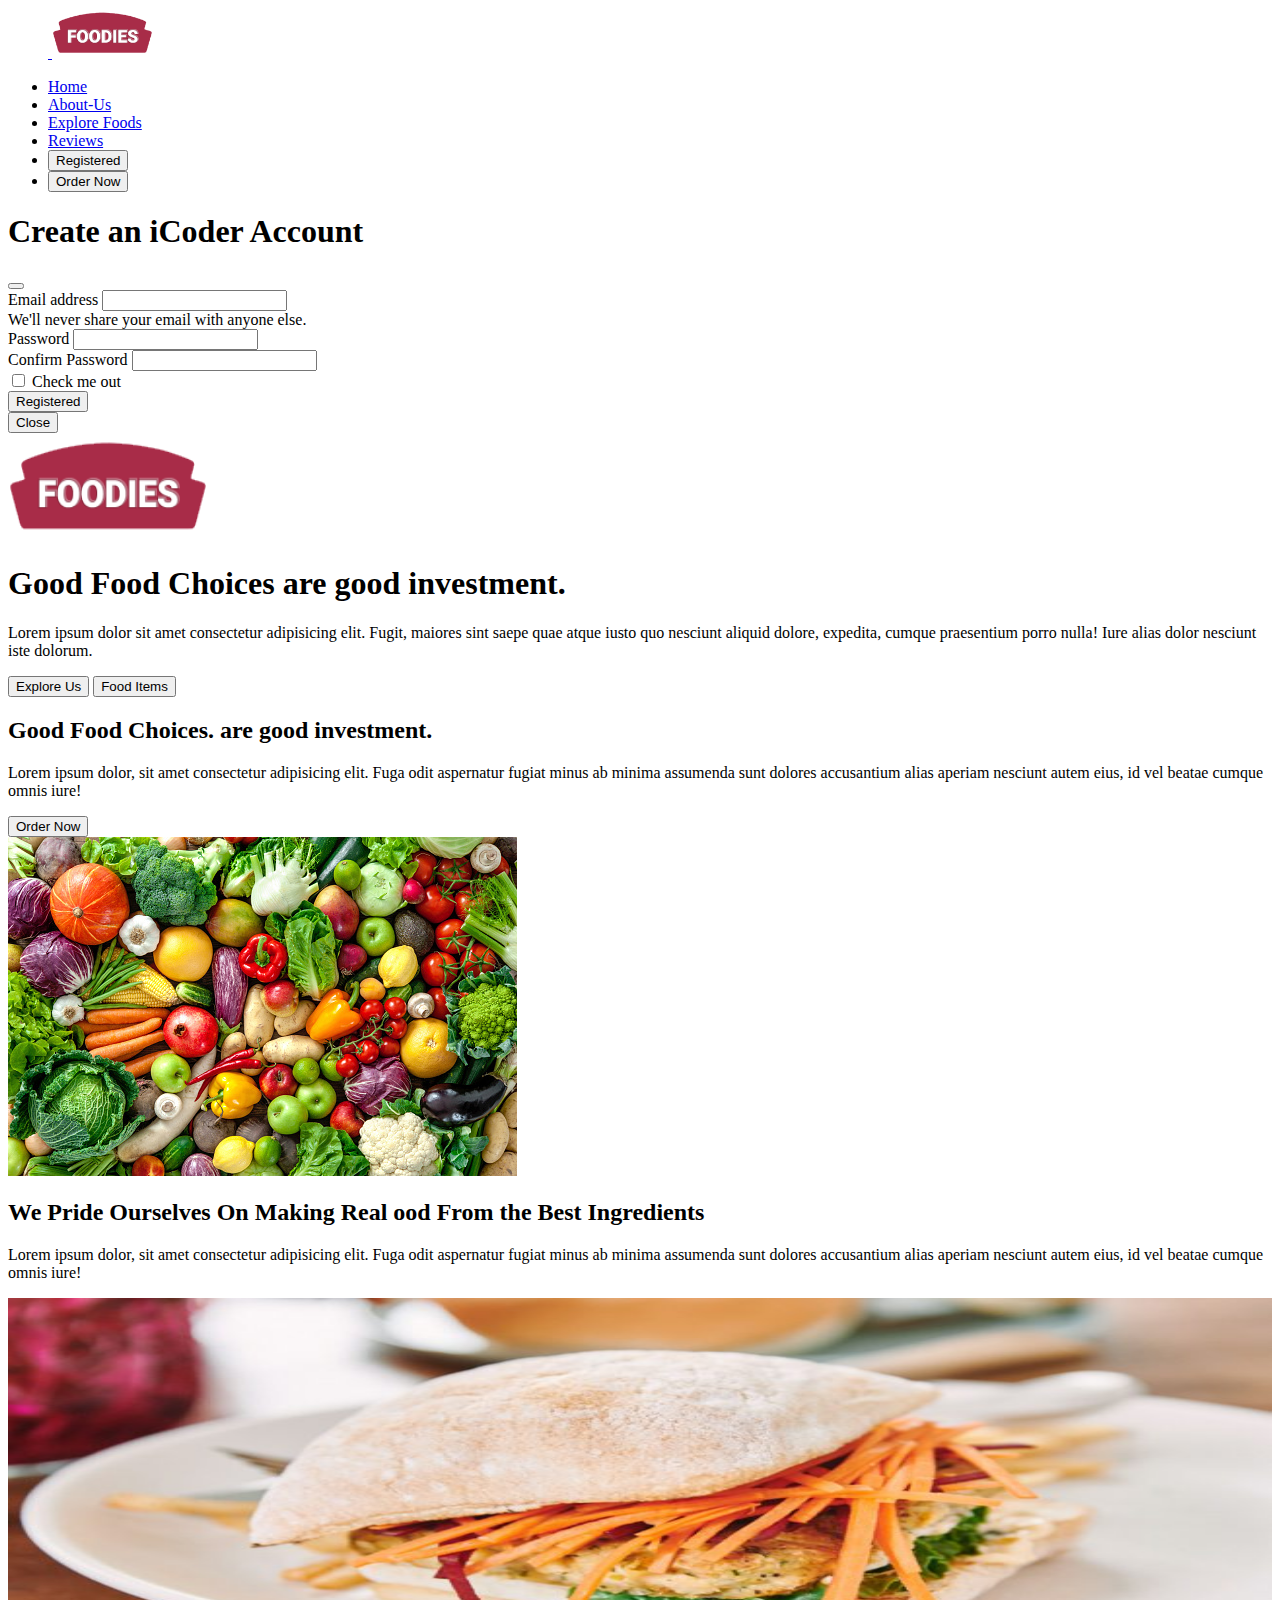
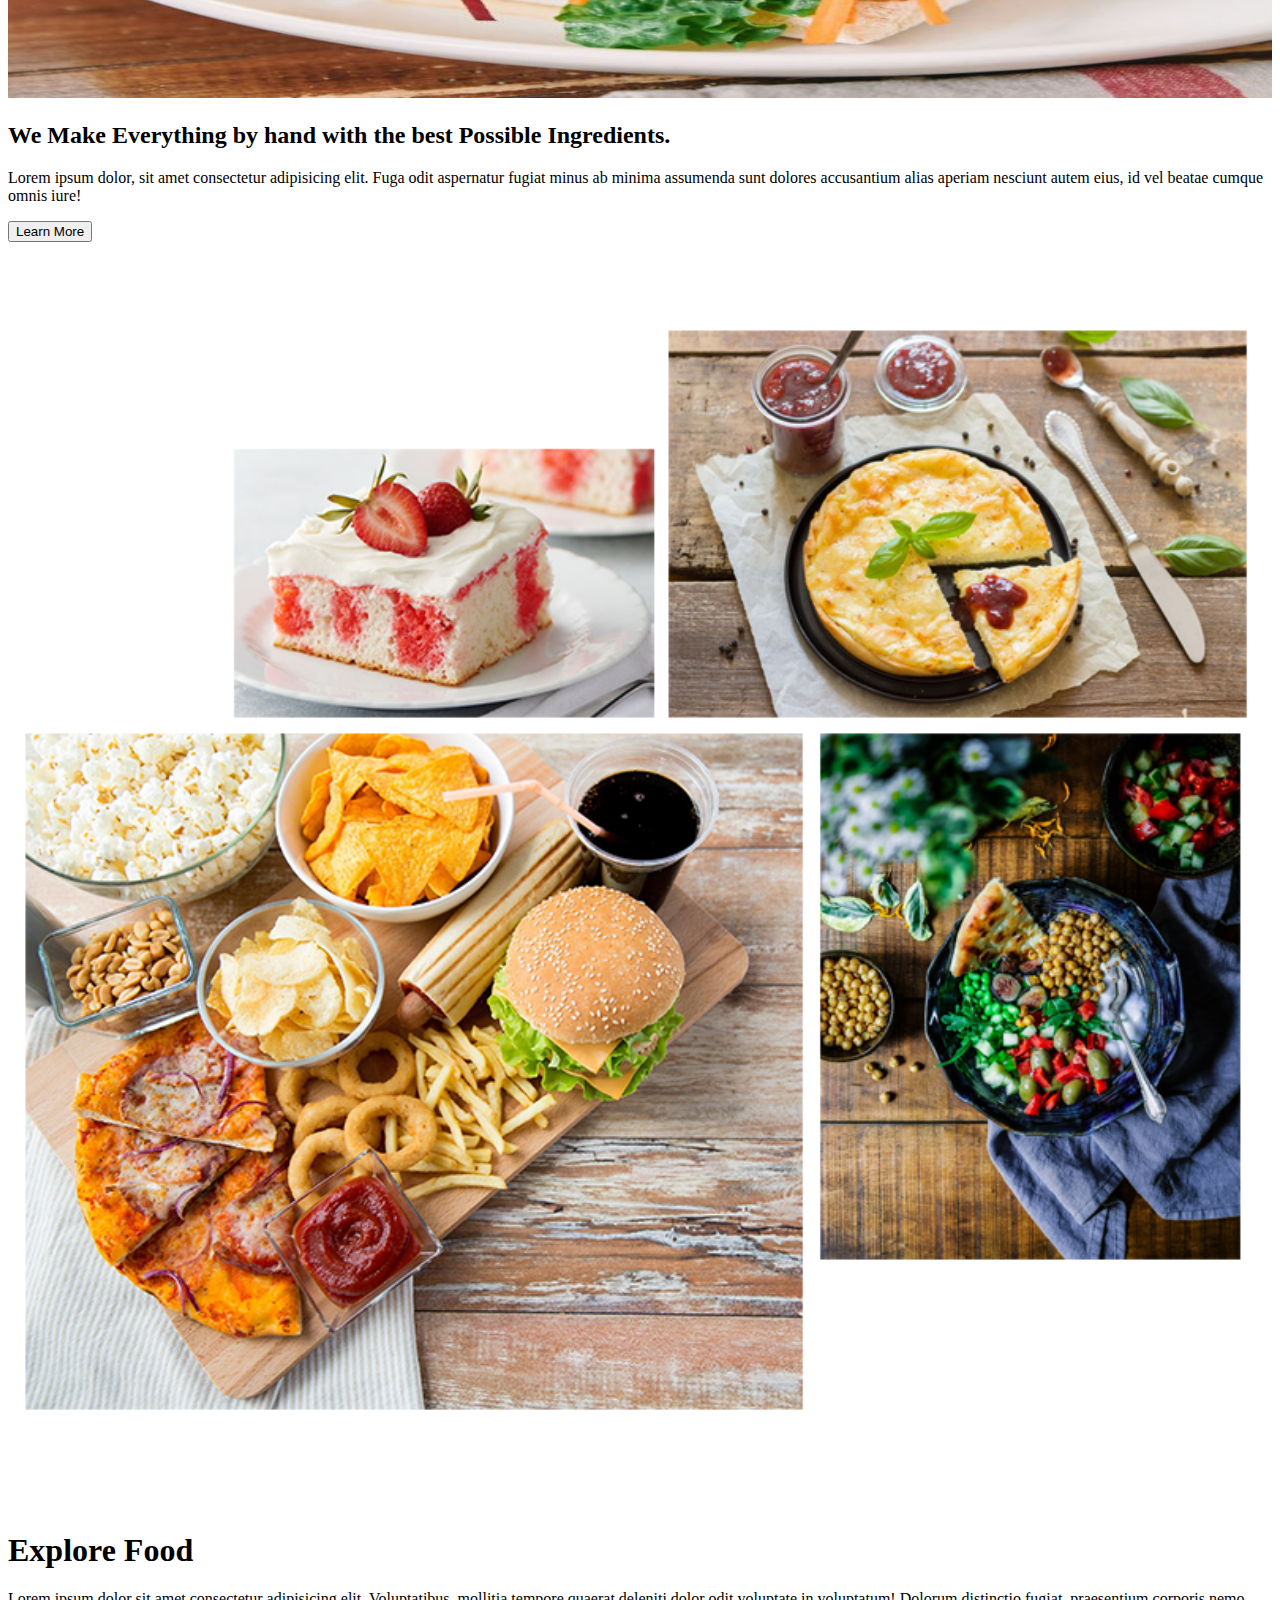
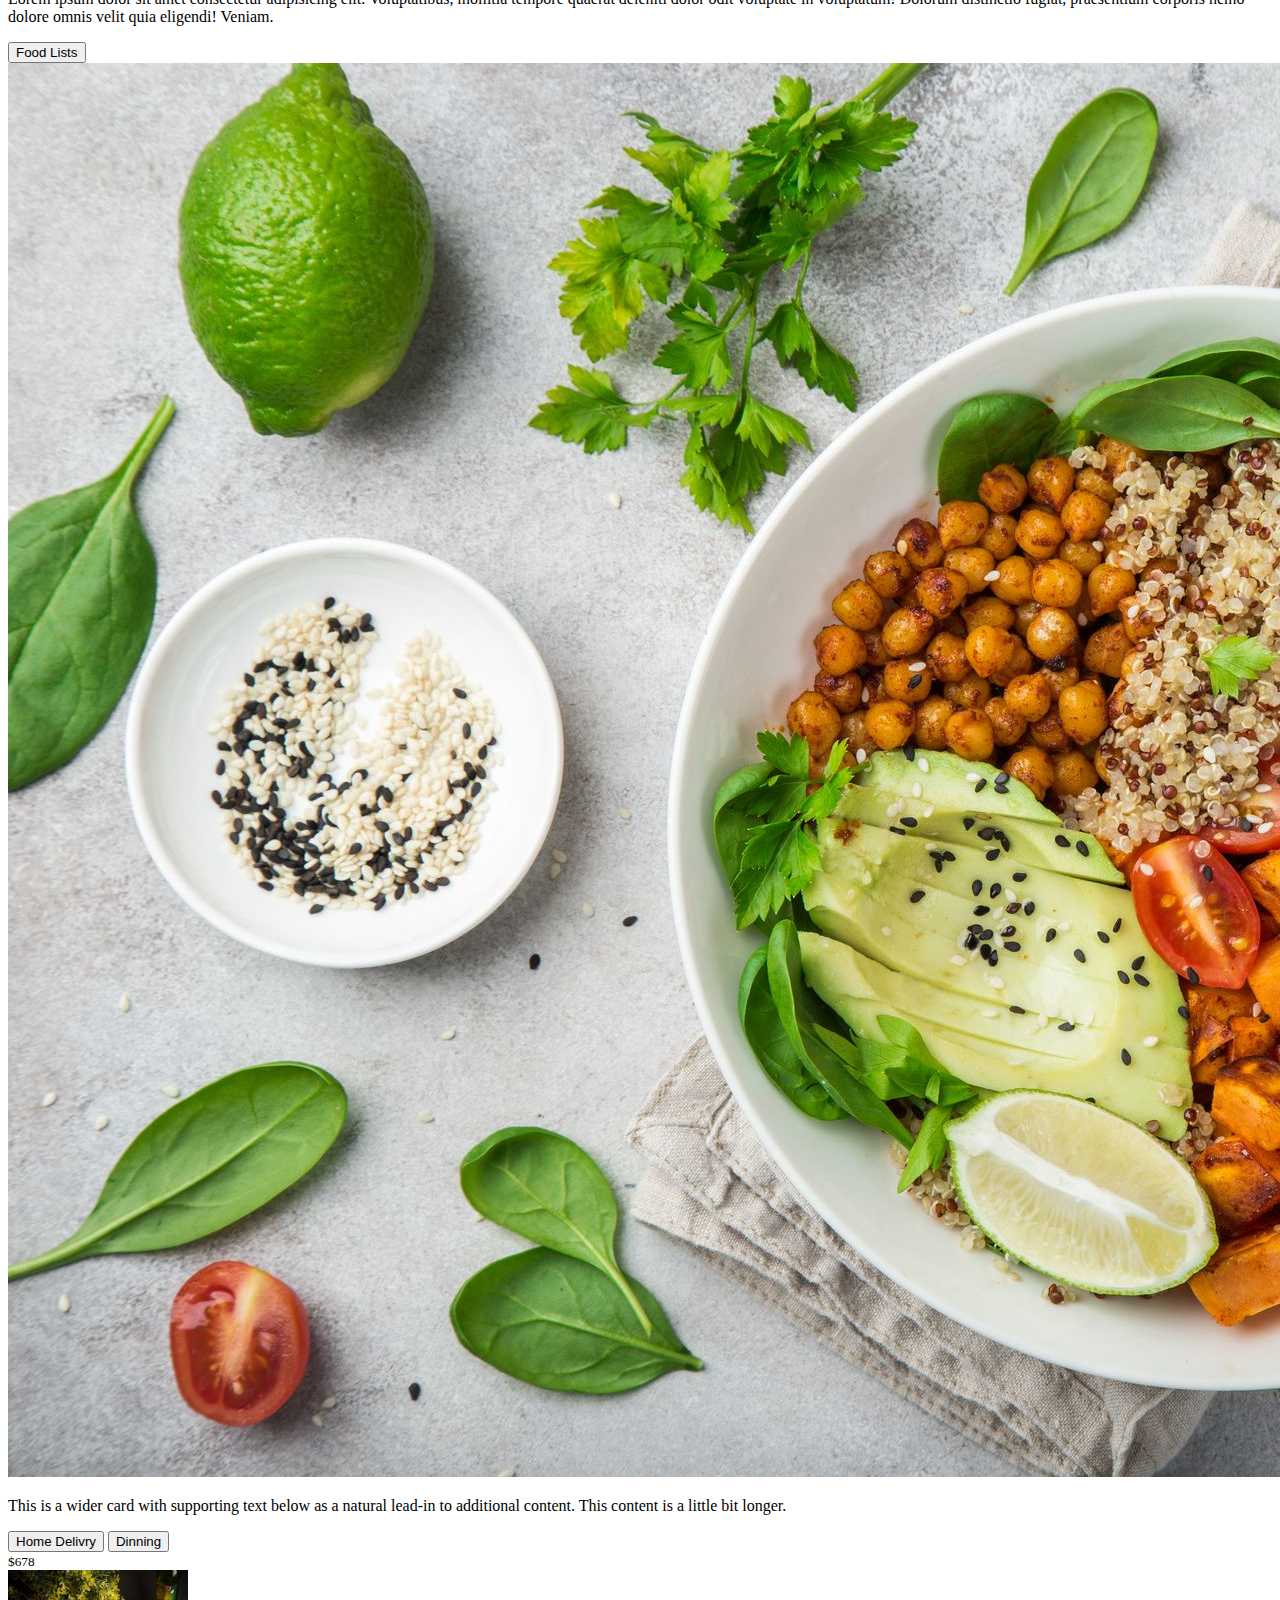
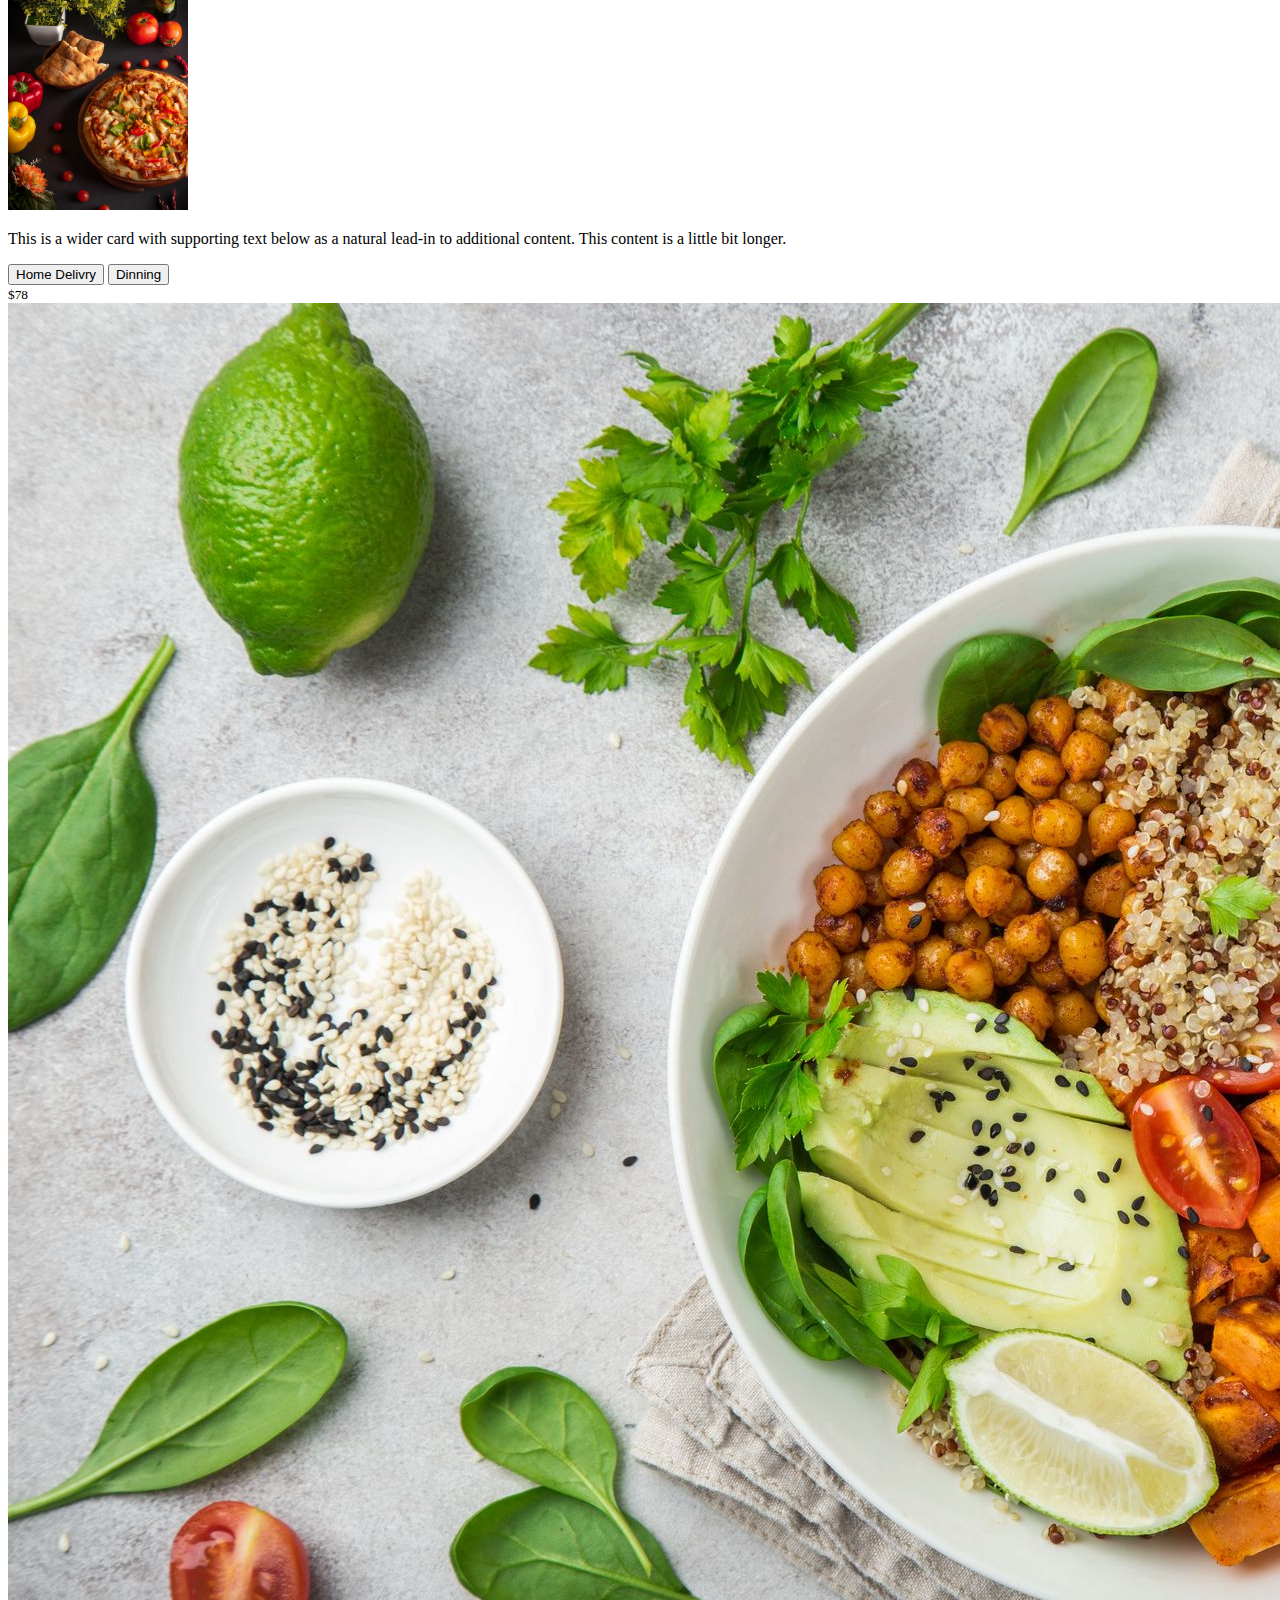
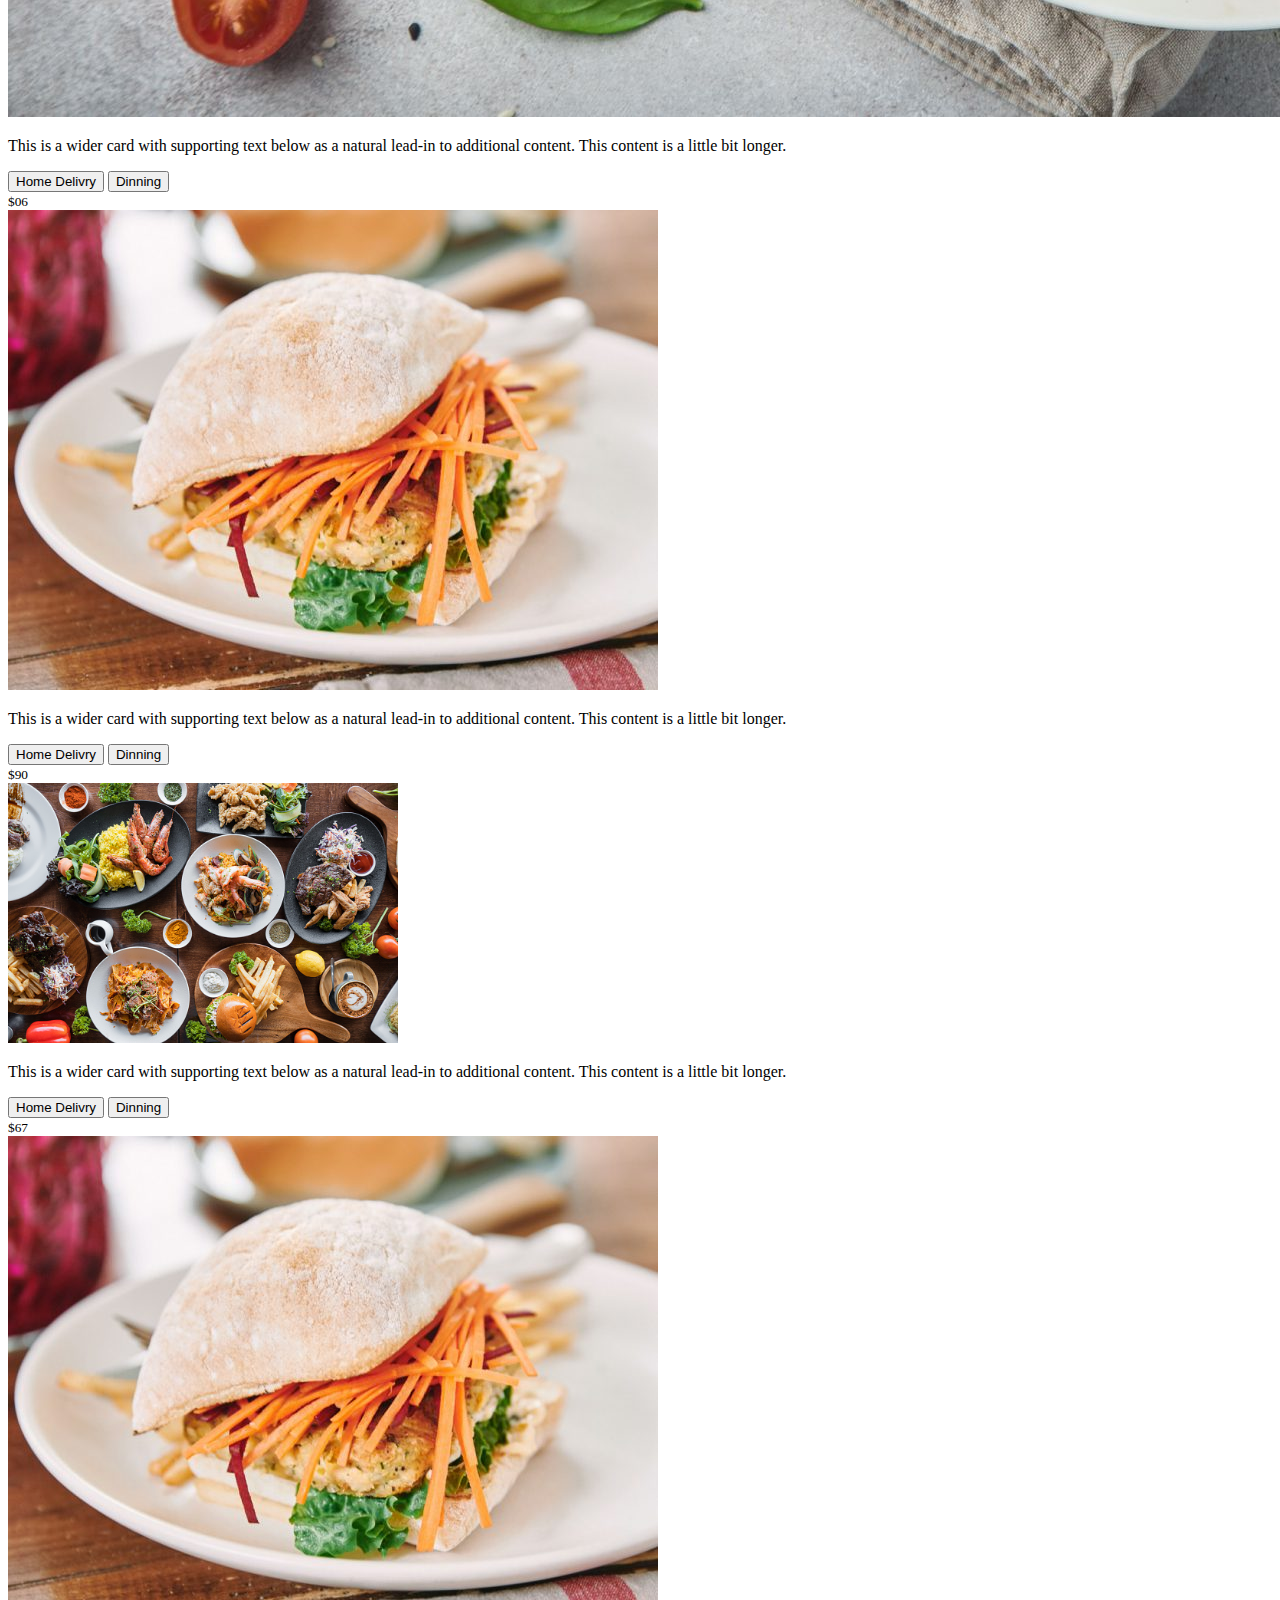
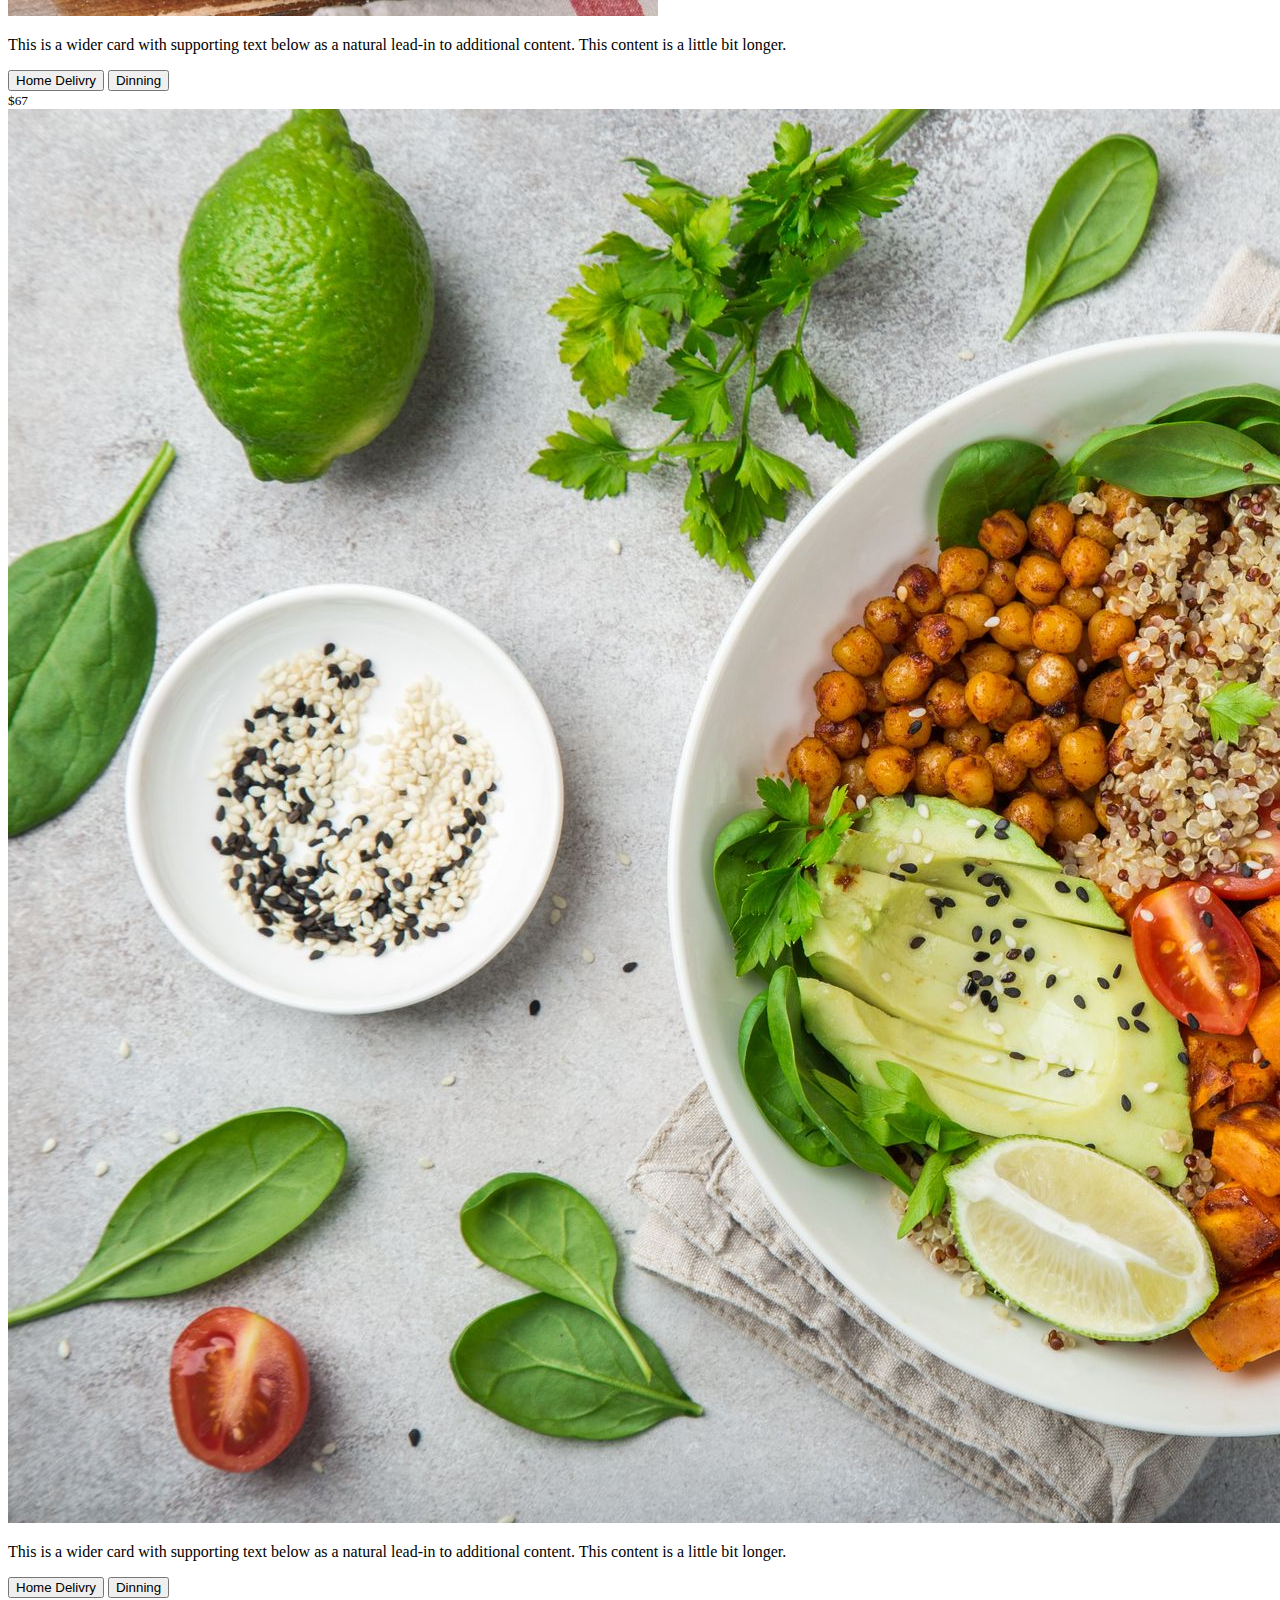
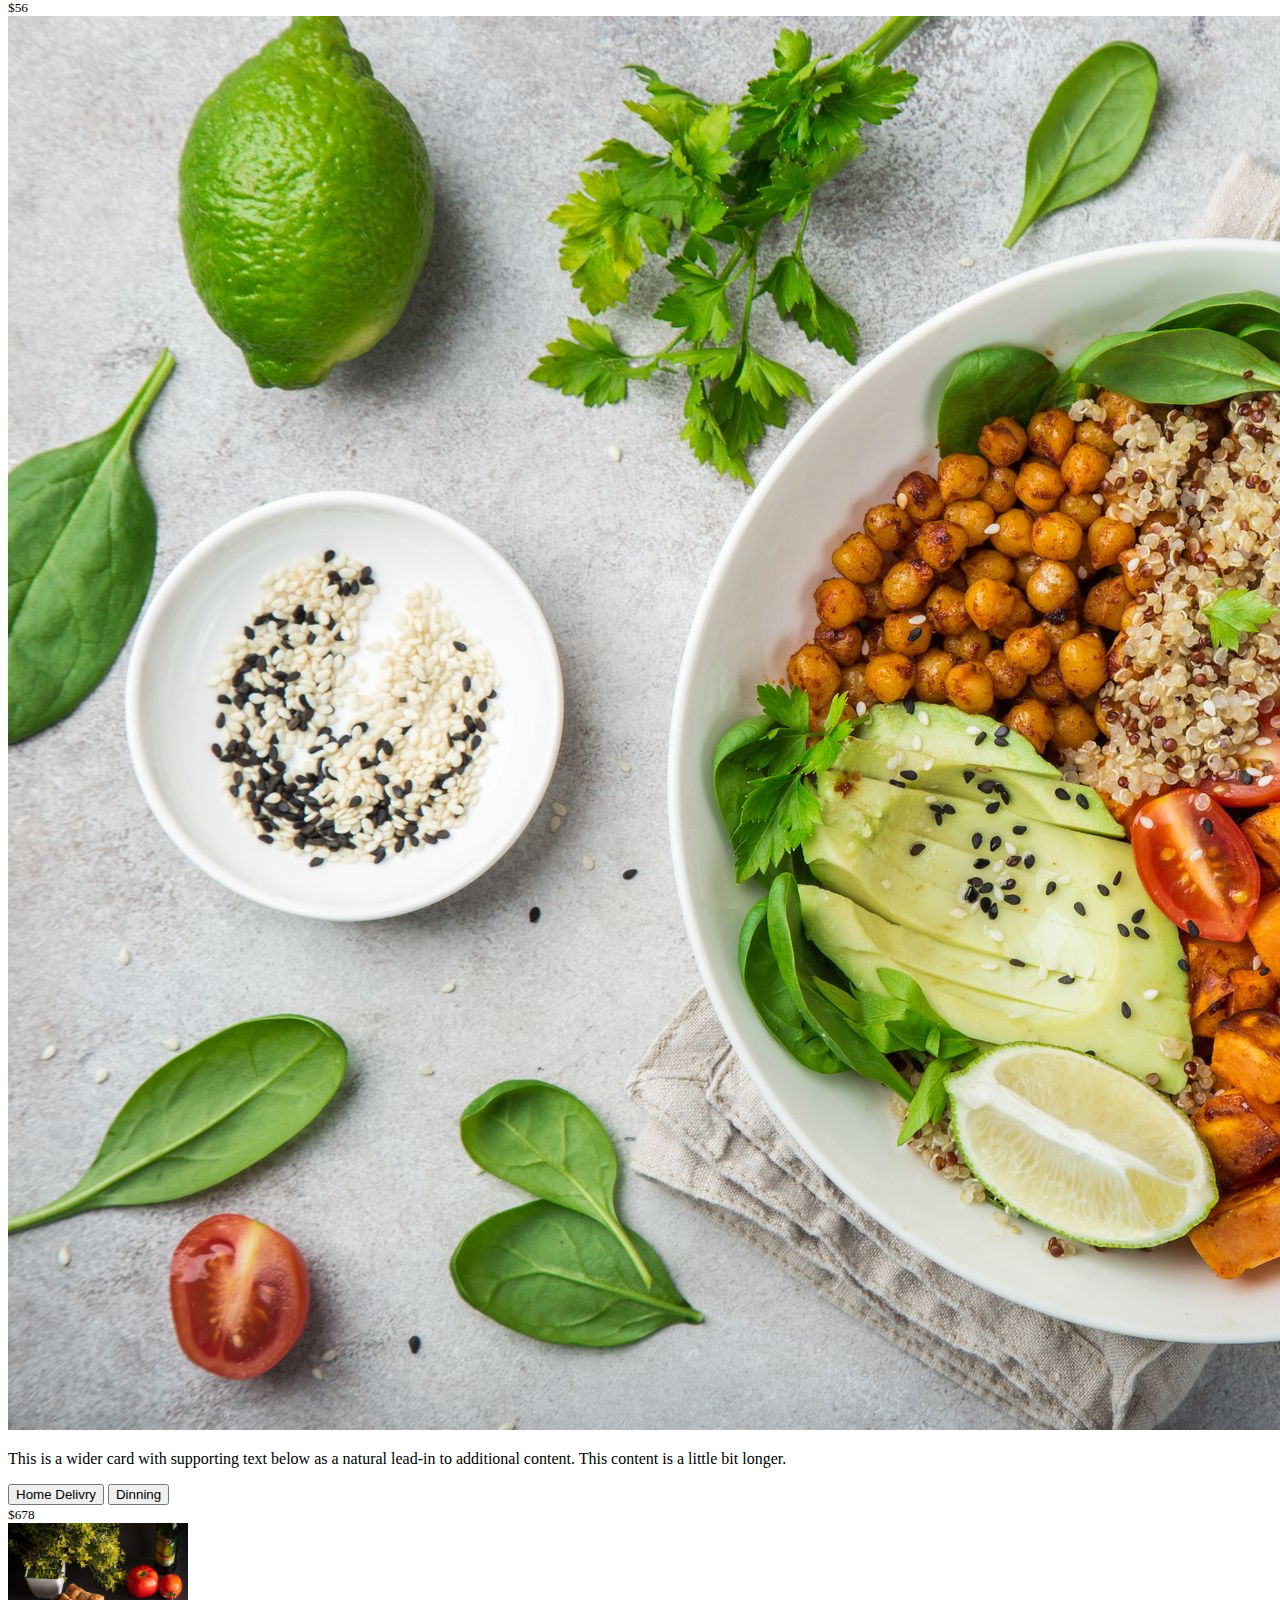
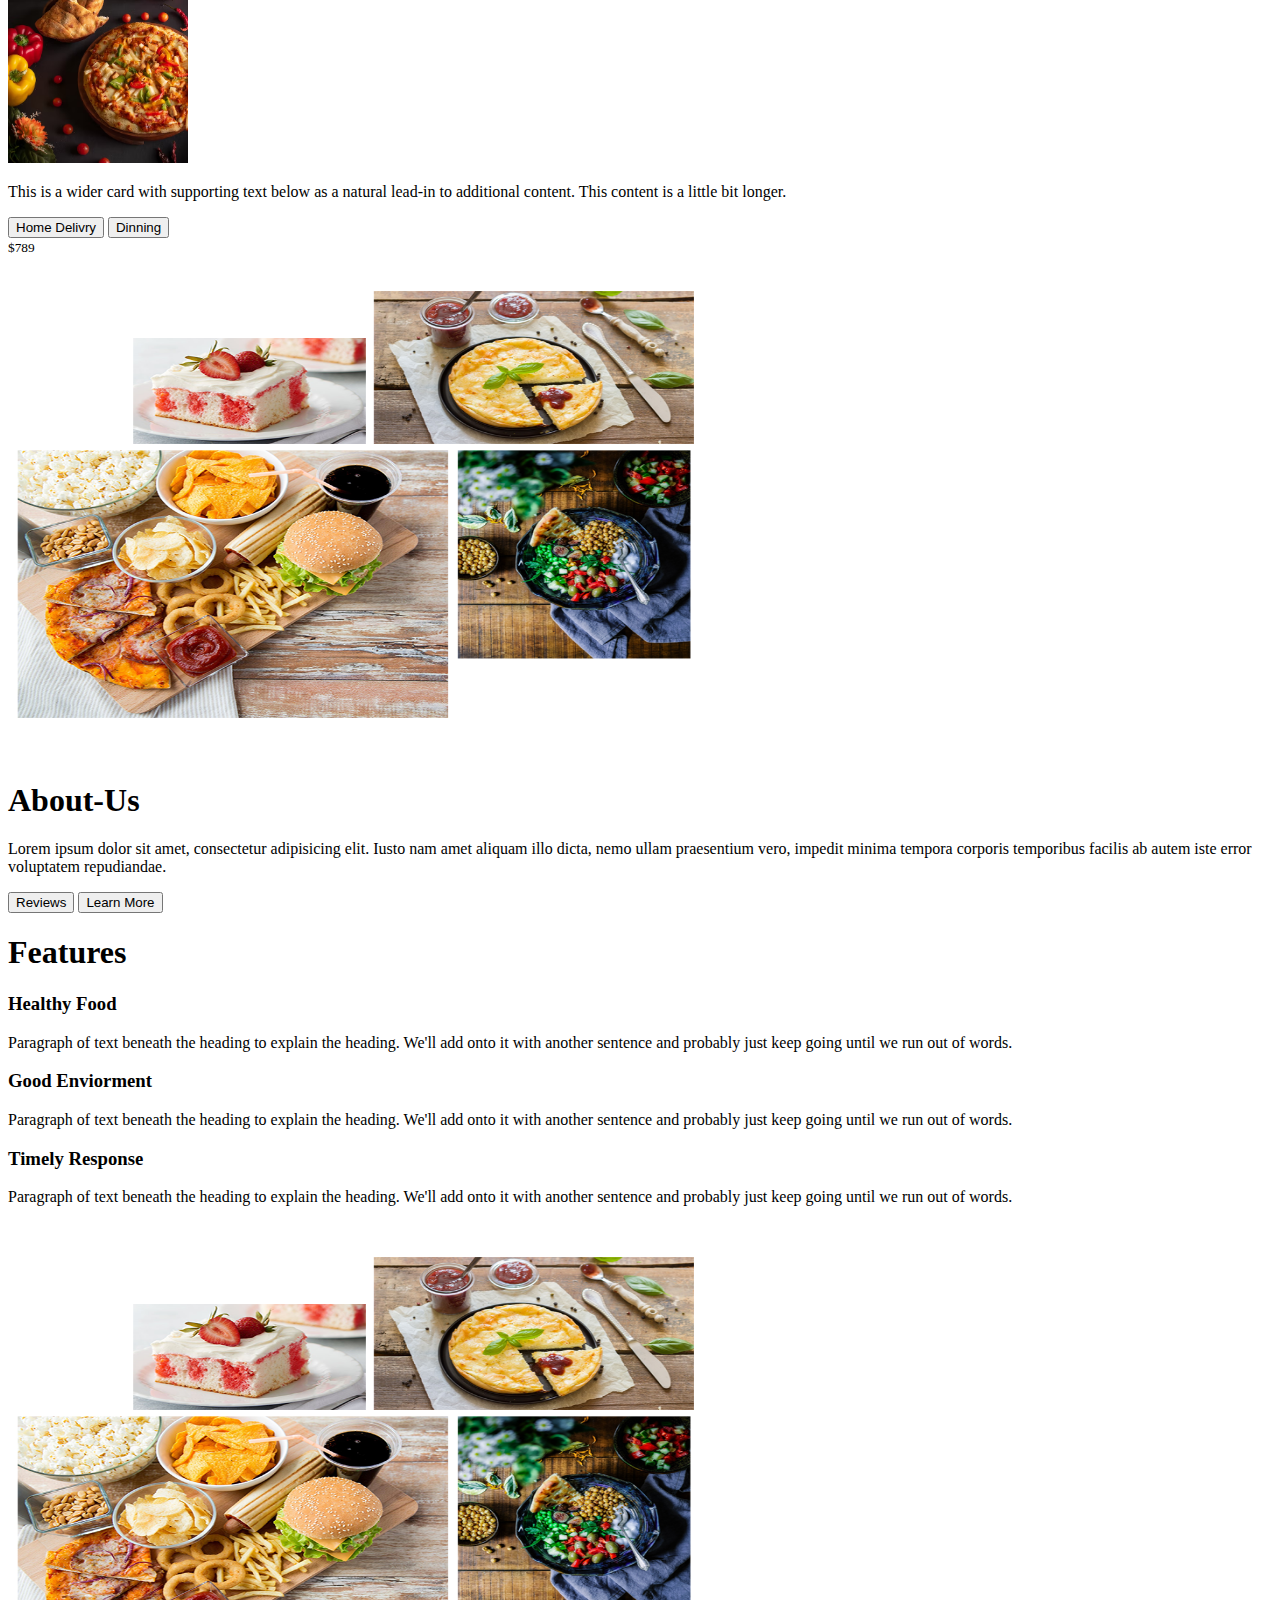
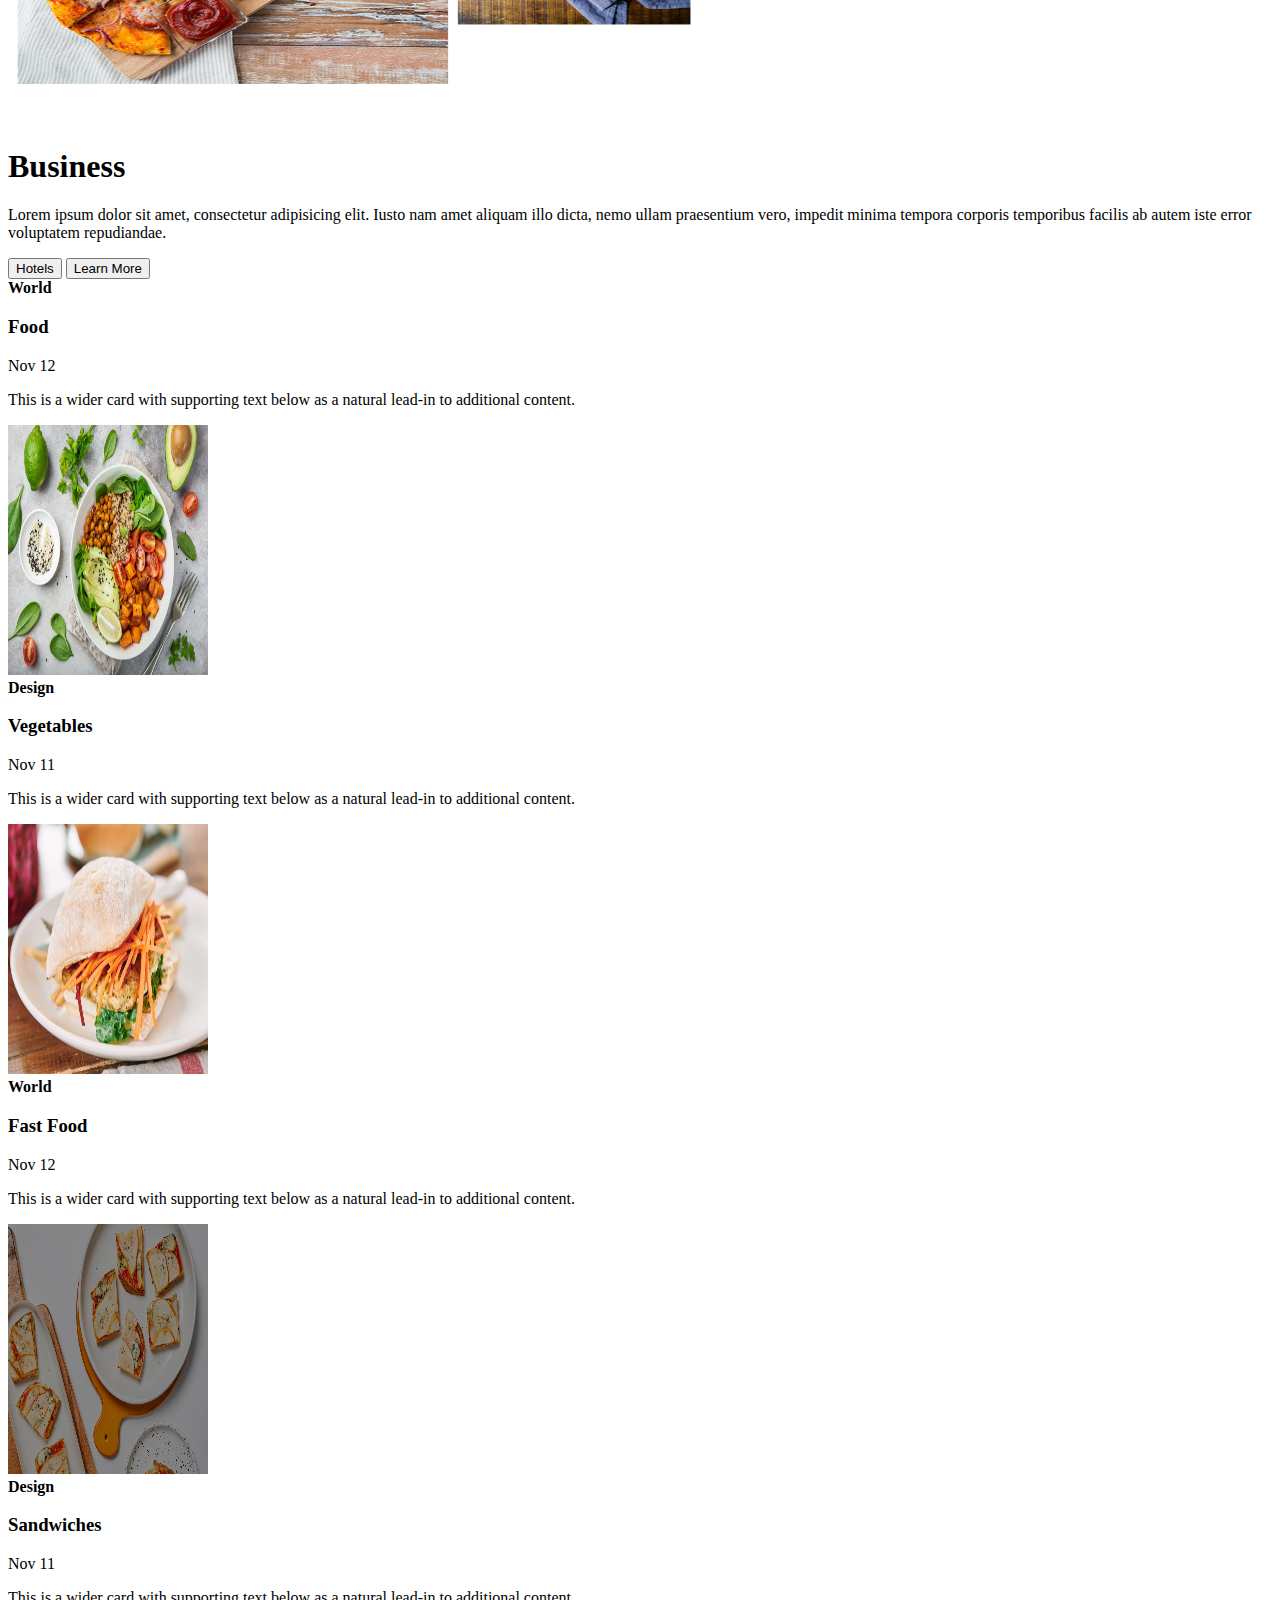
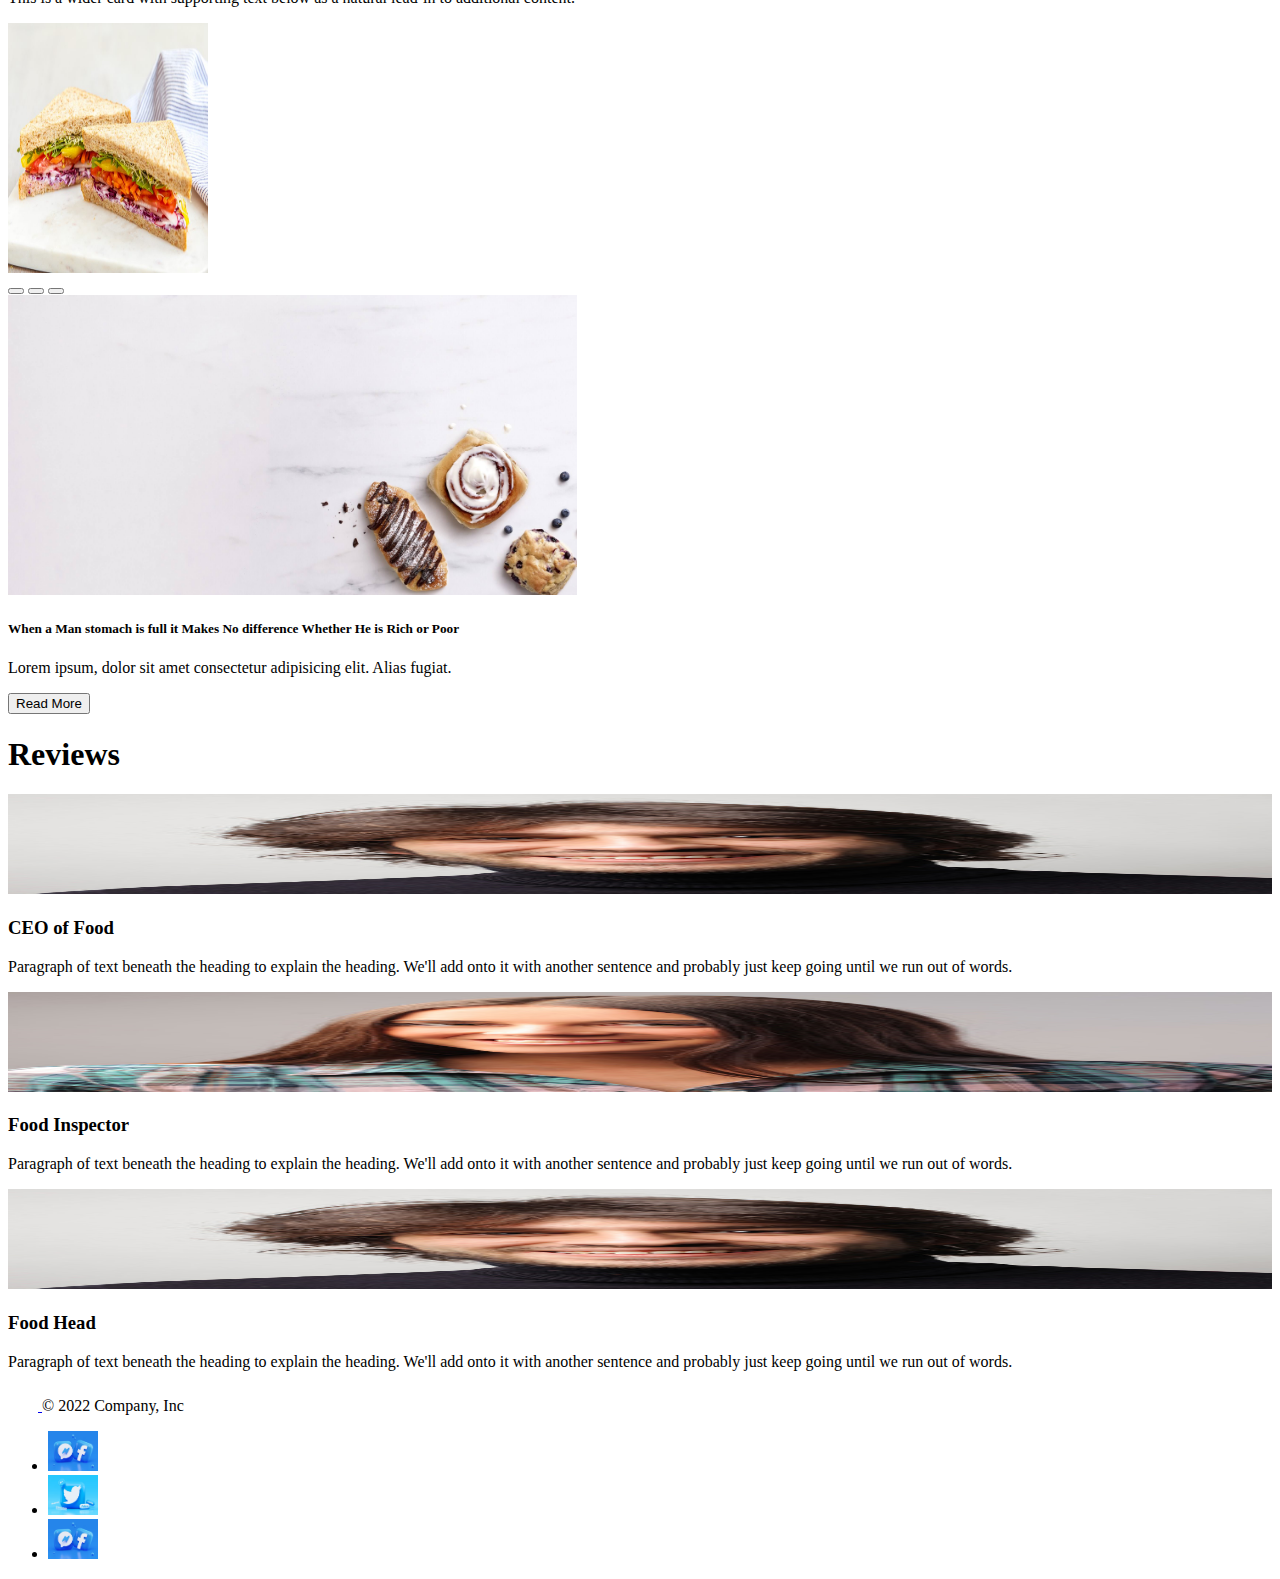
<file: index.html>
<!DOCTYPE html>
<html lang="en">
  <head>
    <meta charset="utf-8" />
    <meta name="viewport" content="width=device-width, initial-scale=1" />
    <title>Resturent Website</title>
    <!-- BOOTSTRAP-CDN -->
    <link
      href="https://cdn.jsdelivr.net/npm/bootstrap@5.2.2/dist/css/bootstrap.min.css"
      rel="stylesheet"
      integrity="sha384-Zenh87qX5JnK2Jl0vWa8Ck2rdkQ2Bzep5IDxbcnCeuOxjzrPF/et3URy9Bv1WTRi"
      crossorigin="anonymous"
    />
    <!-- LINK-FOR-FONTS -->
    <link rel="preconnect" href="https://fonts.googleapis.com" />
    <link rel="preconnect" href="https://fonts.gstatic.com" crossorigin />
    <link
      href="https://fonts.googleapis.com/css2?family=Roboto+Slab:wght@300&display=swap"
      rel="stylesheet"
    />
  </head>
  <body>
    <!-- HEADER -->
    <div class="container-fluid">
      <header
        class="d-flex flex-wrap justify-content-center py-3 mb-4 border-bottom"
      >
        <a
          href="/"
          class="d-flex align-items-center mb-3 mb-md-0 me-md-auto text-dark text-decoration-none"
        >
          <svg class="bi me-2" width="40" height="32">
            <use xlink:href="#bootstrap"></use>
          </svg>
          <span class="fs-4"
            ><img src="./images/logo.png " style="height: 50px" class="logo"
          /></span>
        </a>

        <ul class="nav nav-pills">
          <li class="nav-item">
            <a href="./index.html" class="nav-link text-danger">Home</a>
          </li>
          <li class="nav-item">
            <a href="#about1" class="nav-link text-danger">About-Us</a>
          </li>
          <li class="nav-item">
            <a
              href="./Explore.html"
              class="nav-link text-danger"
              >Explore Foods</a
            >
          </li>
          <li class="nav-item">
            <a href="#reviews" class="nav-link text-danger">Reviews</a>
          </li>
          <li class="nav-item">
           
              <button type="button" class="btn btn-danger mx-2" data-bs-toggle="modal" data-bs-target="#sign-upModal">Registered</button>
           
          </li>
          <li class="nav-item">
            <a href="http://127.0.0.1:5500/Checkout.html">
              <button type="button" class="btn btn-outline-danger" >Order Now</button>
            </a>
            
          </li>
        </ul>
      </header>
    </div>


<!-- Registered-mODAL -->

<!-- Modal -->
<div class="modal fade" id="sign-upModal" tabindex="-1" aria-labelledby="sign-upModalLabel" aria-hidden="true">
  <div class="modal-dialog">
    <div class="modal-content">
      <div class="modal-header">
        <h1 class="modal-title fs-5" id="exampleModalLabel">Create an iCoder Account</h1>
        <button type="button" class="btn-close" data-bs-dismiss="modal" aria-label="Close"></button>
      </div>
      <div class="modal-body">
        <form>
          <div class="mb-3">
            <label for="exampleInputEmail1" class="form-label">Email address</label>
            <input type="email" class="form-control" id="exampleInputEmail1" aria-describedby="emailHelp">
            <div id="emailHelp" class="form-text">We'll never share your email with anyone else.</div>
          </div>
          <div class="mb-3">
            <label for="exampleInputPassword1" class="form-label">Password</label>
            <input type="password" class="form-control" id="exampleInputPassword1">
          </div>
          <div class="mb-3">
            <label for="exampleInputPassword1" class="form-label">Confirm Password</label>
            <input type="password" class="form-control" id="exampleInputPassword1">
          </div>
          <div class="mb-3 form-check">
            <input type="checkbox" class="form-check-input" id="exampleCheck1">
            <label class="form-check-label" for="exampleCheck1">Check me out</label>
          </div>
          <button type="submit" class="btn btn-success">Registered</button>
        </form>
      </div>
      <div class="modal-footer">
        <button type="button" class="btn btn-secondary" data-bs-dismiss="modal">Close</button>
        
      </div>
    </div>
  </div>
</div>


    <!-- section-main -->
    <div class="container-fluid">
      <div class="px-4 py-5 my-5 text-center">
        <img
          class="d-block mx-auto mb-4"
          src="./images/logo.png"
          alt=""
          width="200"
          height="107"
        />
        <h1 class="display-5 fw-bold fs-2">
          Good Food Choices are good investment.
        </h1>
        <div class="col-lg-6 mx-auto">
          <p class="lead mb-4">
            Lorem ipsum dolor sit amet consectetur adipisicing elit. Fugit,
            maiores sint saepe quae atque iusto quo nesciunt aliquid dolore,
            expedita, cumque praesentium porro nulla! Iure alias dolor nesciunt
            iste dolorum.
          </p>
          <div class="d-grid gap-2 d-sm-flex justify-content-sm-center">
            <button type="button" class="btn btn-danger btn-lg px-4 gap-3">
              Explore Us
            </button>
            <a href="#explore">
            <button type="button" class="btn btn-outline-danger btn-lg px-4">
              Food Items
            </button>
            </a>
            
          </div>
        </div>
      </div>
    </div>

    <!-- Section-banner 1-->
    <div class="container">
      <div class="row featurette">
        <div
          class="col-md-7 d-flex align-items-center flex-column justify-content-md-center"
        >
          <h2 class="featurette-heading fw-normal lh-1 text-start">
            Good Food Choices.
            <span class="text-muted">are good investment.</span>
          </h2>
          <p class="lead text-center">
            Lorem ipsum dolor, sit amet consectetur adipisicing elit. Fuga odit
            aspernatur fugiat minus ab minima assumenda sunt dolores accusantium
            alias aperiam nesciunt autem eius, id vel beatae cumque omnis iure!
          </p>
          <button type="button" class="btn btn-outline-danger btn-lg">
            Order Now
          </button>
        </div>
        <div class="col-md-5">
          <img src="./images/bg/bg4.jpg" alt="" />
        </div>
      </div>
    </div>

    <!-- SECTION-baner-2 -->
    <div class="container">
      <div class="row featurette">
        <div
          class="col-md-7 order-md-2 d-flex flex-column justify-content-md-center"
        >
          <h2 class="featurette-heading fw-normal lh-1">
            We Pride Ourselves
            <span class="text-muted"
              >On Making Real ood From the Best Ingredients</span
            >
          </h2>
          <p class="lead mt-4">
            Lorem ipsum dolor, sit amet consectetur adipisicing elit. Fuga odit
            aspernatur fugiat minus ab minima assumenda sunt dolores accusantium
            alias aperiam nesciunt autem eius, id vel beatae cumque omnis iure!
          </p>
        </div>
        <div class="col-md-5 order-md-1">
          <img
            src="./images/img/img-4.jpg"
            alt=""
            height="400px"
            width="100%"
          />
        </div>
      </div>
    </div>
    <!-- section-banner-3 -->
    <div class="container">
      <!-- Section-banner -->
      <div class="container">
        <div class="row featurette">
          <div
            class="col-md-7 d-flex align-items-center flex-column justify-content-md-center"
          >
            <h2 class="featurette-heading fw-normal lh-1 text-start">
              We Make Everything by hand
              <span class="text-muted"
                >with the best Possible Ingredients.</span
              >
            </h2>
            <p class="lead text-start mt-4">
              Lorem ipsum dolor, sit amet consectetur adipisicing elit. Fuga
              odit aspernatur fugiat minus ab minima assumenda sunt dolores
              accusantium alias aperiam nesciunt autem eius, id vel beatae
              cumque omnis iure!
            </p>
            <button type="button" class="btn btn-danger btn-lg">
              Learn More
            </button>
          </div>
          <div class="col-md-5">
            <img src="./images/img/img-2.png" alt="" width="100%" />
          </div>
        </div>
      </div>
    </div>
    <!-- Explore-Section -->
    <div class="p-5 mb-4 bg-light rounded-3">
      <div class="container-fluid py-5">
        <h1 class="display-5 fw-bold fs-2 text-danger">Explore Food</h1>
        <p class="col-md-8 fs-5 lead">
          Lorem ipsum dolor sit amet consectetur adipisicing elit. Voluptatibus,
          mollitia tempore quaerat deleniti dolor odit voluptate in voluptatum!
          Dolorum distinctio fugiat, praesentium corporis nemo dolore omnis
          velit quia eligendi! Veniam.
        </p>
        <a href="#explore">
        <button class="btn btn-outline-danger btn-lg" type="button">
          Food Lists
        </button>
      </a>
      </div>
    </div>
    <!-- FOOD-LIST -->
    <div class="container" id="explore">
      <div class="row row-cols-1 row-cols-sm-2 row-cols-md-3 g-3">
        <div class="col">
          <div class="card shadow-sm">
            <img src="./images/img/img-1.png" alt="" />

            <div class="card-body">
              <p class="card-text">
                This is a wider card with supporting text below as a natural
                lead-in to additional content. This content is a little bit
                longer.
              </p>
              <div class="d-flex justify-content-between align-items-center">
                <div class="btn-group">
                  <button
                    type="button"
                    class="btn btn-sm btn-outline-secondary"
                  >
                    Home Delivry
                  </button>
                  <button
                    type="button"
                    class="btn btn-sm btn-outline-secondary"
                  >
                    Dinning
                  </button>
                </div>
                <small class="text-muted">$678</small>
              </div>
            </div>
          </div>
        </div>
        <div class="col">
          <div class="card shadow-sm">
            <img src="./images/bg/bg6.avif" height="240px" alt="" />

            <div class="card-body">
              <p class="card-text">
                This is a wider card with supporting text below as a natural
                lead-in to additional content. This content is a little bit
                longer.
              </p>
              <div class="d-flex justify-content-between align-items-center">
                <div class="btn-group">
                  <button
                    type="button"
                    class="btn btn-sm btn-outline-secondary"
                  >
                    Home Delivry
                  </button>
                  <button
                    type="button"
                    class="btn btn-sm btn-outline-secondary"
                  >
                    Dinning
                  </button>
                </div>
                <small class="text-muted">$78</small>
              </div>
            </div>
          </div>
        </div>
        <div class="col">
          <div class="card shadow-sm">
            <img src="./images/img/img-1.png" alt="" />
            <div class="card-body">
              <p class="card-text">
                This is a wider card with supporting text below as a natural
                lead-in to additional content. This content is a little bit
                longer.
              </p>
              <div class="d-flex justify-content-between align-items-center">
                <div class="btn-group">
                  <button
                    type="button"
                    class="btn btn-sm btn-outline-secondary"
                  >
                    Home Delivry
                  </button>
                  <button
                    type="button"
                    class="btn btn-sm btn-outline-secondary"
                  >
                    Dinning
                  </button>
                </div>
                <small class="text-muted">$06</small>
              </div>
            </div>
          </div>
        </div>

        <div class="col">
          <div class="card shadow-sm">
            <img src="./images/img/img-4.jpg" alt="" />
            <div class="card-body">
              <p class="card-text">
                This is a wider card with supporting text below as a natural
                lead-in to additional content. This content is a little bit
                longer.
              </p>
              <div class="d-flex justify-content-between align-items-center">
                <div class="btn-group">
                  <button
                    type="button"
                    class="btn btn-sm btn-outline-secondary"
                  >
                    Home Delivry
                  </button>
                  <button
                    type="button"
                    class="btn btn-sm btn-outline-secondary"
                  >
                    Dinning
                  </button>
                </div>
                <small class="text-muted">$90</small>
              </div>
            </div>
          </div>
        </div>
        <div class="col">
          <div class="card shadow-sm">
            <img src="./images/bg/bg5.jpg" alt="" height="260px" ; />

            <div class="card-body">
              <p class="card-text">
                This is a wider card with supporting text below as a natural
                lead-in to additional content. This content is a little bit
                longer.
              </p>
              <div class="d-flex justify-content-between align-items-center">
                <div class="btn-group">
                  <button
                    type="button"
                    class="btn btn-sm btn-outline-secondary"
                  >
                    Home Delivry
                  </button>
                  <button
                    type="button"
                    class="btn btn-sm btn-outline-secondary"
                  >
                    Dinning
                  </button>
                </div>
                <small class="text-muted">$67</small>
              </div>
            </div>
          </div>
        </div>
        <div class="col">
          <div class="card shadow-sm">
            <img src="./images/img/img-4.jpg" alt="" />

            <div class="card-body">
              <p class="card-text">
                This is a wider card with supporting text below as a natural
                lead-in to additional content. This content is a little bit
                longer.
              </p>
              <div class="d-flex justify-content-between align-items-center">
                <div class="btn-group">
                  <button
                    type="button"
                    class="btn btn-sm btn-outline-secondary"
                  >
                    Home Delivry
                  </button>
                  <button
                    type="button"
                    class="btn btn-sm btn-outline-secondary"
                  >
                    Dinning
                  </button>
                </div>
                <small class="text-muted">$67</small>
              </div>
            </div>
          </div>
        </div>

        <div class="col">
          <div class="card shadow-sm">
            <img src="./images/img/img-1.png" alt="" />
            <div class="card-body">
              <p class="card-text">
                This is a wider card with supporting text below as a natural
                lead-in to additional content. This content is a little bit
                longer.
              </p>
              <div class="d-flex justify-content-between align-items-center">
                <div class="btn-group">
                  <button
                    type="button"
                    class="btn btn-sm btn-outline-secondary"
                  >
                    Home Delivry
                  </button>
                  <button
                    type="button"
                    class="btn btn-sm btn-outline-secondary"
                  >
                    Dinning
                  </button>
                </div>
                <small class="text-muted">$56</small>
              </div>
            </div>
          </div>
        </div>
        <div class="col">
          <div class="card shadow-sm">
            <img src="./images/img/img-1.png" alt="" />

            <div class="card-body">
              <p class="card-text">
                This is a wider card with supporting text below as a natural
                lead-in to additional content. This content is a little bit
                longer.
              </p>
              <div class="d-flex justify-content-between align-items-center">
                <div class="btn-group">
                  <button
                    type="button"
                    class="btn btn-sm btn-outline-secondary"
                  >
                    Home Delivry
                  </button>
                  <button
                    type="button"
                    class="btn btn-sm btn-outline-secondary"
                  >
                    Dinning
                  </button>
                </div>
                <small class="text-muted">$678</small>
              </div>
            </div>
          </div>
        </div>
        <div class="col">
          <div class="card shadow-sm">
            <img src="./images/bg/bg6.avif" height="240px" alt="" />

            <div class="card-body">
              <p class="card-text">
                This is a wider card with supporting text below as a natural
                lead-in to additional content. This content is a little bit
                longer.
              </p>
              <div class="d-flex justify-content-between align-items-center">
                <div class="btn-group">
                  <button
                    type="button"
                    class="btn btn-sm btn-outline-secondary"
                  >
                    Home Delivry
                  </button>
                  <button
                    type="button"
                    class="btn btn-sm btn-outline-secondary"
                  >
                    Dinning
                  </button>
                </div>
                <small class="text-muted">$789</small>
              </div>
            </div>
          </div>
        </div>
      </div>
    </div>
    <!-- ABOUT-US-SECTION -->
    <div class="container" id="about1">
      <div class="row flex-lg-row-reverse align-items-center g-5 py-5">
        <div class="col-10 col-sm-8 col-lg-6">
          <img
            src="./images/img/img-2.png"
            class="d-block mx-lg-auto img-fluid"
            alt="Bootstrap Themes"
            width="700"
            height="500"
            loading="lazy"
          />
        </div>
        <div class="col-lg-6">
          <h1 class="display-5 fw-bold lh-1 mb-3 fs-2 text-danger">About-Us</h1>
          <p class="lead">
            Lorem ipsum dolor sit amet, consectetur adipisicing elit. Iusto nam
            amet aliquam illo dicta, nemo ullam praesentium vero, impedit minima
            tempora corporis temporibus facilis ab autem iste error voluptatem
            repudiandae.
          </p>
          <div class="d-grid gap-2 d-md-flex justify-content-md-start">
            <button type="button" class="btn btn-danger btn-lg px-4 me-md-2">
              Reviews
            </button>
            <button type="button" class="btn btn-outline-danger btn-lg px-4">
              Learn More
            </button>
          </div>
        </div>
      </div>
    </div>
    <!-- About-us-featured -->
    <div class="container px-4 py-5" id="featured-3">
      <h1 class="pb-2 border-bottom text-danger fs-2">Features</h1>
      <div class="row g-4 py-5 row-cols-1 row-cols-lg-3">
        <div class="feature col">
          <div
            class="feature-icon d-inline-flex align-items-center justify-content-center text-bg-primary bg-gradient fs-2 mb-3"
          ></div>
          <h3 class="fs-4 text-danger">Healthy Food</h3>

          <p class="lead">
            Paragraph of text beneath the heading to explain the heading. We'll
            add onto it with another sentence and probably just keep going until
            we run out of words.
          </p>
        </div>
        <div class="feature col">
          <div
            class="feature-icon d-inline-flex align-items-center justify-content-center text-bg-primary bg-gradient fs-2 mb-3"
          ></div>
          <h3 class="fs-4 text-danger">Good Enviorment</h3>
          <p class="lead">
            Paragraph of text beneath the heading to explain the heading. We'll
            add onto it with another sentence and probably just keep going until
            we run out of words.
          </p>
        </div>
        <div class="feature col">
          <div
            class="feature-icon d-inline-flex align-items-center justify-content-center text-bg-primary bg-gradient fs-2 mb-3"
          ></div>
          <h3 class="fs-4 text-danger">Timely Response</h3>
          <p class="lead">
            Paragraph of text beneath the heading to explain the heading. We'll
            add onto it with another sentence and probably just keep going until
            we run out of words.
          </p>
        </div>
      </div>
    </div>
<!-- REVIEWS-SECTION -->
<!-- .CONTAINER -->
<div class="container">
  <div class="row flex-lg-row-reverse align-items-center g-5 py-5">
    <div class="col-10 col-sm-8 col-lg-6">
      <img
        src="./images/img/img-2.png"
        class="d-block mx-lg-auto img-fluid"
        alt="Bootstrap Themes"
        width="700"
        height="500"
        loading="lazy"
      />
    </div>
    <div class="col-lg-6">
      <h1 class="display-5 fw-bold lh-1 mb-3 fs-2 text-danger">Business</h1>
      <p class="lead">
        Lorem ipsum dolor sit amet, consectetur adipisicing elit. Iusto nam
        amet aliquam illo dicta, nemo ullam praesentium vero, impedit minima
        tempora corporis temporibus facilis ab autem iste error voluptatem
        repudiandae.
      </p>
      <div class="d-grid gap-2 d-md-flex justify-content-md-start">
        <button type="button" class="btn btn-danger btn-lg px-4 me-md-2">
         Hotels
        </button>
        <button type="button" class="btn btn-outline-danger btn-lg px-4">
          Learn More
        </button>
      </div>
    </div>
  </div>
</div>
<!-- Cards -->
<div class="container">
  <div class="row mb-2">
    <div class="col-md-6">
      <div class="row g-0 border rounded overflow-hidden flex-md-row mb-4 shadow-sm h-md-250 position-relative">
        <div class="col p-4 d-flex flex-column position-static">
          <strong class="d-inline-block mb-2 text-primary">World</strong>
          <h3 class="mb-0">Food</h3>
          <div class="mb-1 text-muted">Nov 12</div>
          <p class="card-text mb-auto">This is a wider card with supporting text below as a natural lead-in to additional content.</p>
      
        </div>
        <div class="col-auto d-none d-lg-block">
          <img src="./images/img/img-1.png" alt="" width="200" height="250">

        </div>
      </div>
    </div>
    <div class="col-md-6">
      <div class="row g-0 border rounded overflow-hidden flex-md-row mb-4 shadow-sm h-md-250 position-relative">
        <div class="col p-4 d-flex flex-column position-static">
          <strong class="d-inline-block mb-2 text-success">Design</strong>
          <h3 class="mb-0">Vegetables</h3>
          <div class="mb-1 text-muted">Nov 11</div>
          <p class="mb-auto">This is a wider card with supporting text below as a natural lead-in to additional content.</p>
        
        </div>
        <div class="col-auto d-none d-lg-block">
          <img src="./images/img/img-4.jpg" alt="" width="200" height="250">

        </div>
      </div>
    </div>
  </div>
</div>
<div class="container">
  <div class="row mb-2">
    <div class="col-md-6">
      <div class="row g-0 border rounded overflow-hidden flex-md-row mb-4 shadow-sm h-md-250 position-relative">
        <div class="col p-4 d-flex flex-column position-static">
          <strong class="d-inline-block mb-2 text-primary">World</strong>
          <h3 class="mb-0">Fast Food</h3>
          <div class="mb-1 text-muted">Nov 12</div>
          <p class="card-text mb-auto">This is a wider card with supporting text below as a natural lead-in to additional content.</p>
        
        </div>
        <div class="col-auto d-none d-lg-block">
          <img src="./images/bg/bg-3.jpg" alt="" width="200" height="250">

        </div>
      </div>
    </div>
    <div class="col-md-6">
      <div class="row g-0 border rounded overflow-hidden flex-md-row mb-4 shadow-sm h-md-250 position-relative">
        <div class="col p-4 d-flex flex-column position-static">
          <strong class="d-inline-block mb-2 text-success">Design</strong>
          <h3 class="mb-0">Sandwiches</h3>
          <div class="mb-1 text-muted">Nov 11</div>
          <p class="mb-auto">This is a wider card with supporting text below as a natural lead-in to additional content.</p>
         
        </div>
        <div class="col-auto d-none d-lg-block">
          <img src="./images/img/img-3.jpg" alt="" width="200" height="250">
        </div>
      </div>
    </div>
  </div>
</div>

<!-- Slider -->


  <div id="carouselExampleCaptions" class="carousel slide" data-bs-ride="false">
    <div class="carousel-indicators">
      <button type="button" data-bs-target="#carouselExampleCaptions" data-bs-slide-to="0" class="active" aria-current="true" aria-label="Slide 1"></button>
      <button type="button" data-bs-target="#carouselExampleCaptions" data-bs-slide-to="1" aria-label="Slide 2"></button>
      <button type="button" data-bs-target="#carouselExampleCaptions" data-bs-slide-to="2" aria-label="Slide 3"></button>
    </div>
    <div class="carousel-inner">
      <div class="carousel-item active">
        <img src="./images/bg/bg-2.jpg" class="d-block w-100" alt="" height="300px">
        <div class="carousel-caption d-none d-md-block">
          <h5 class="text-center text-danger fs-3 ">When a Man stomach is full it Makes No difference Whether He is Rich or Poor </h5>
          <p class="text-center text-dark fs-4 lead">Lorem ipsum, dolor sit amet consectetur adipisicing elit. Alias fugiat.</p>
          <button type="button" class="btn btn-danger btn-lg px-4">
           Read More
          </button>
        </div>
      </div>
</div>
<!-- REVIEWS-SECTION -->
<div class="container px-4 py-5" id="featured-3" >
  <h1 class="pb-2 border-bottom text-danger fs-2" id="reviews">Reviews</h1>
  <div class="row g-4 py-5 row-cols-1 row-cols-lg-3">
    <div class="feature col">
      <div class="feature-icon d-inline-flex align-items-center justify-content-center text-bg-primary bg-gradient fs-2 mb-3">
       <img src="./images/review/review-1.jpg" alt="" width="100%" height="100px">
      </div>
      <h3 class="fs-3 text-danger">CEO of Food</h3>
      <p>Paragraph of text beneath the heading to explain the heading. We'll add onto it with another sentence and probably just keep going until we run out of words.</p>
      
    </div>
    <div class="feature col">
      <div class="feature-icon d-inline-flex align-items-center justify-content-center text-bg-primary bg-gradient fs-2 mb-3">
        <img src="./images/review/review-2.jpg" alt="" width="100%" height="100px">
      </div>
      <h3 class="fs-3 text-danger">Food Inspector</h3>
      <p>Paragraph of text beneath the heading to explain the heading. We'll add onto it with another sentence and probably just keep going until we run out of words.</p>
      
    </div>
    <div class="feature col">
      <div class="feature-icon d-inline-flex align-items-center justify-content-center text-bg-primary bg-gradient fs-2 mb-3">
        <img src="./images/review/review-1.jpg" alt="" width="100%" height="100px">
      </div>
      <h3 class="fs-3 text-danger">Food Head</h3>
      <p>Paragraph of text beneath the heading to explain the heading. We'll add onto it with another sentence and probably just keep going until we run out of words.</p>
      
    </div>
  </div>
</div>
<!-- FOOTER -->
<div class="b-example-divider"></div>
<div class="container">
  <footer class="d-flex flex-wrap justify-content-between align-items-center py-3 my-4 border-top">
    <div class="col-md-4 d-flex align-items-center">
      <a href="/" class="mb-3 me-2 mb-md-0 text-muted text-decoration-none lh-1">
        <svg class="bi" width="30" height="24"><use xlink:href="#bootstrap"></use></svg>
      </a>
      <span class="mb-3 mb-md-0 text-muted">© 2022 Company, Inc</span>
    </div>

    <ul class="nav col-md-4 justify-content-end list-unstyled d-flex">
      <li class="ms-3"><a class="text-muted" href="#"><img src="./images/img/social.avif" alt="" height="40" width="50"></a></li>
      <li class="ms-3"><a class="text-muted" href="#"><img src="./images/img/socilal2.avif" alt="" height="40" width="50"></a></li>
      <li class="ms-3"><a class="text-muted" href="#"><img src="./images/img/social.avif" alt="" height="40" width="50"></a></li>
    </ul>
  </footer>
</div>
    <script
      src="https://cdn.jsdelivr.net/npm/bootstrap@5.2.2/dist/js/bootstrap.bundle.min.js"
      integrity="sha384-OERcA2EqjJCMA+/3y+gxIOqMEjwtxJY7qPCqsdltbNJuaOe923+mo//f6V8Qbsw3"
      crossorigin="anonymous"
    ></script>
  </body>
</html>
</file>
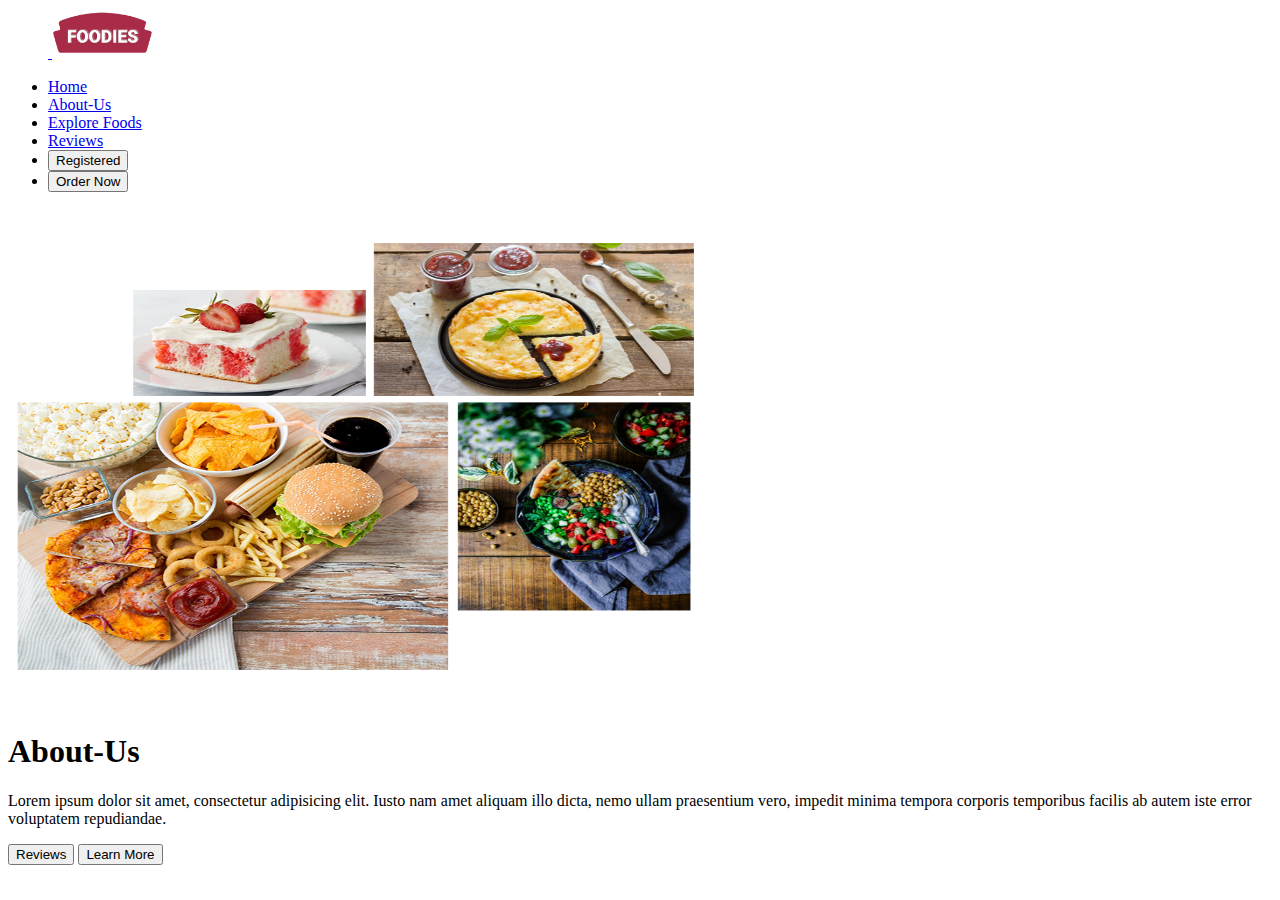
<file: About.html>
<!DOCTYPE html>
<html lang="en">
  <head>
    <meta charset="utf-8" />
    <meta name="viewport" content="width=device-width, initial-scale=1" />
    <title>Resturent Website</title>
    <!-- BOOTSTRAP-CDN -->
    <link
      href="https://cdn.jsdelivr.net/npm/bootstrap@5.2.2/dist/css/bootstrap.min.css"
      rel="stylesheet"
      integrity="sha384-Zenh87qX5JnK2Jl0vWa8Ck2rdkQ2Bzep5IDxbcnCeuOxjzrPF/et3URy9Bv1WTRi"
      crossorigin="anonymous"
    />
    <!-- LINK-FOR-FONTS -->
    <link rel="preconnect" href="https://fonts.googleapis.com" />
    <link rel="preconnect" href="https://fonts.gstatic.com" crossorigin />
    <link
      href="https://fonts.googleapis.com/css2?family=Roboto+Slab:wght@300&display=swap"
      rel="stylesheet"
    />
  </head>
  <body>

     <!-- HEADER -->
     <div class="container-fluid">
      <header
        class="d-flex flex-wrap justify-content-center py-3 mb-4 border-bottom"
      >
        <a
          href="/"
          class="d-flex align-items-center mb-3 mb-md-0 me-md-auto text-dark text-decoration-none"
        >
          <svg class="bi me-2" width="40" height="32">
            <use xlink:href="#bootstrap"></use>
          </svg>
          <span class="fs-4"
            ><img src="./images/logo.png " style="height: 50px" class="logo"
          /></span>
        </a>

        <ul class="nav nav-pills">
          <li class="nav-item">
            <a href="./index.html" class="nav-link text-danger">Home</a>
          </li>
          <li class="nav-item">
            <a href="./About.html" class="nav-link text-danger">About-Us</a>
          </li>
          <li class="nav-item">
            <a
              href="./Explore.html"
              class="nav-link text-danger"
              >Explore Foods</a
            >
          </li>
          <li class="nav-item">
            <a href="./reviews.html" class="nav-link text-danger">Reviews</a>
          </li>
          <li class="nav-item">
            <button
              type="button"
              class="btn btn-danger mx-2"
              data-bs-toggle="modal"
              data-bs-target="#sign-upModal"
            >
              Registered
            </button>
          </li>
          <li class="nav-item">
            <a href="http://127.0.0.1:5500/Resturent%20Website/Checkout.html">
              <button type="button" class="btn btn-outline-danger">
                Order Now
              </button>
            </a>
          </li>
        </ul>
      </header>
    </div>





    <div class="container" id="about1">
      <div class="row flex-lg-row-reverse align-items-center g-5 py-5">
        <div class="col-10 col-sm-8 col-lg-6">
          <img src="./images/img/img-2.png" class="d-block mx-lg-auto img-fluid" alt="Bootstrap Themes" width="700" height="500" loading="lazy">
        </div>
        <div class="col-lg-6">
          <h1 class="display-5 fw-bold lh-1 mb-3 fs-2 text-danger">About-Us</h1>
          <p class="lead">
            Lorem ipsum dolor sit amet, consectetur adipisicing elit. Iusto nam
            amet aliquam illo dicta, nemo ullam praesentium vero, impedit minima
            tempora corporis temporibus facilis ab autem iste error voluptatem
            repudiandae.
          </p>
          <div class="d-grid gap-2 d-md-flex justify-content-md-start">
            <button type="button" class="btn btn-danger btn-lg px-4 me-md-2">
              Reviews
            </button>
            <button type="button" class="btn btn-outline-danger btn-lg px-4">
              Learn More
            </button>
          </div>
        </div>
      </div>
    </div>
  </body>
</html>
</file>
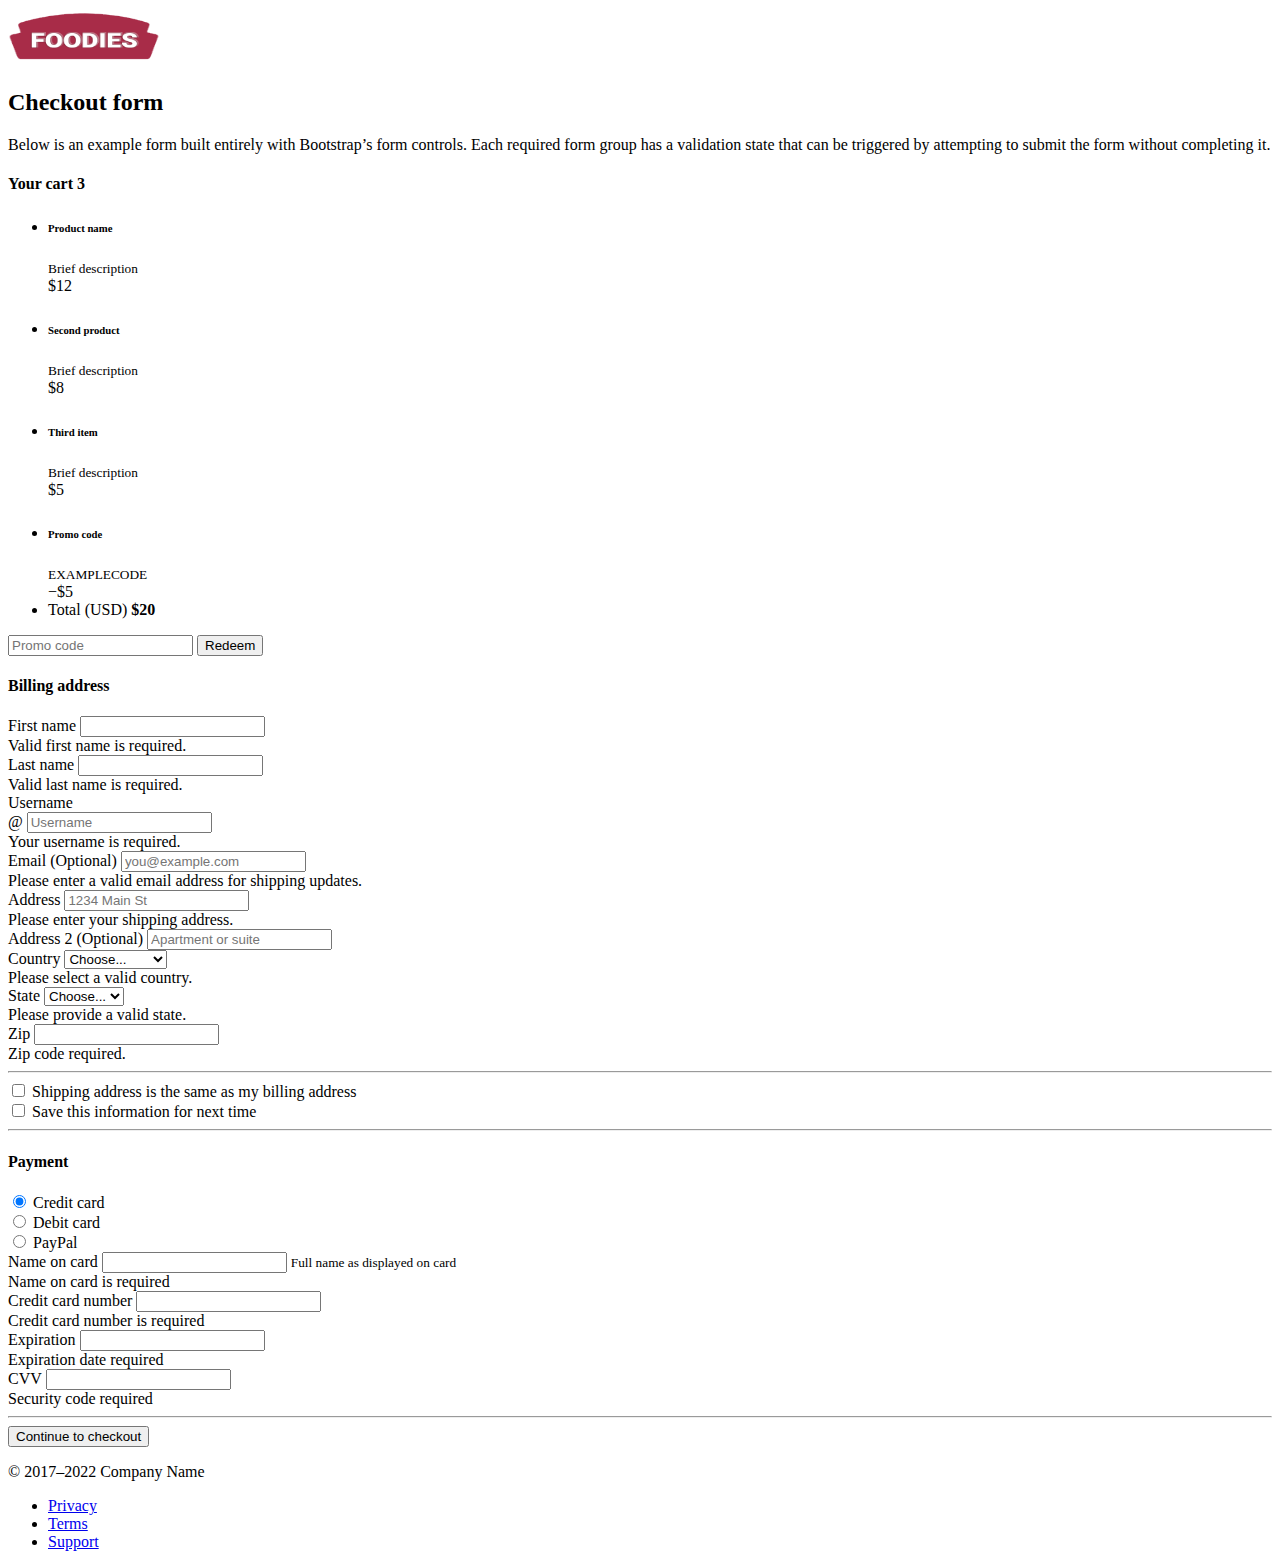
<file: Checkout.html>
<!DOCTYPE html>
<html lang="en">
  <head>
    <meta charset="utf-8" />
    <meta name="viewport" content="width=device-width, initial-scale=1" />
    <title>Bootstrap demo</title>
    <link
      href="https://cdn.jsdelivr.net/npm/bootstrap@5.2.2/dist/css/bootstrap.min.css"
      rel="stylesheet"
      integrity="sha384-Zenh87qX5JnK2Jl0vWa8Ck2rdkQ2Bzep5IDxbcnCeuOxjzrPF/et3URy9Bv1WTRi"
      crossorigin="anonymous"
    />
  </head>
  <body>
    <!-- CHECK-OUT-PAGE -->

    <div class="container">
        <main>
          <div class="py-5 text-center">
            <img class="d-block mx-auto mb-4" src="./images/logo.png" alt="" width="12%" height="57">
            <h2>Checkout form</h2>
            <p class="lead">Below is an example form built entirely with Bootstrap’s form controls. Each required form group has a validation state that can be triggered by attempting to submit the form without completing it.</p>
          </div>
      
          <div class="row g-5">
            <div class="col-md-5 col-lg-4 order-md-last">
              <h4 class="d-flex justify-content-between align-items-center mb-3">
                <span class="text-primary">Your cart</span>
                <span class="badge bg-primary rounded-pill">3</span>
              </h4>
              <ul class="list-group mb-3">
                <li class="list-group-item d-flex justify-content-between lh-sm">
                  <div>
                    <h6 class="my-0">Product name</h6>
                    <small class="text-muted">Brief description</small>
                  </div>
                  <span class="text-muted">$12</span>
                </li>
                <li class="list-group-item d-flex justify-content-between lh-sm">
                  <div>
                    <h6 class="my-0">Second product</h6>
                    <small class="text-muted">Brief description</small>
                  </div>
                  <span class="text-muted">$8</span>
                </li>
                <li class="list-group-item d-flex justify-content-between lh-sm">
                  <div>
                    <h6 class="my-0">Third item</h6>
                    <small class="text-muted">Brief description</small>
                  </div>
                  <span class="text-muted">$5</span>
                </li>
                <li class="list-group-item d-flex justify-content-between bg-light">
                  <div class="text-success">
                    <h6 class="my-0">Promo code</h6>
                    <small>EXAMPLECODE</small>
                  </div>
                  <span class="text-success">−$5</span>
                </li>
                <li class="list-group-item d-flex justify-content-between">
                  <span>Total (USD)</span>
                  <strong>$20</strong>
                </li>
              </ul>
      
              <form class="card p-2">
                <div class="input-group">
                  <input type="text" class="form-control" placeholder="Promo code">
                  <button type="submit" class="btn btn-secondary">Redeem</button>
                </div>
              </form>
            </div>
            <div class="col-md-7 col-lg-8">
              <h4 class="mb-3">Billing address</h4>
              <form class="needs-validation" novalidate="">
                <div class="row g-3">
                  <div class="col-sm-6">
                    <label for="firstName" class="form-label">First name</label>
                    <input type="text" class="form-control" id="firstName" placeholder="" value="" required="">
                    <div class="invalid-feedback">
                      Valid first name is required.
                    </div>
                  </div>
      
                  <div class="col-sm-6">
                    <label for="lastName" class="form-label">Last name</label>
                    <input type="text" class="form-control" id="lastName" placeholder="" value="" required="">
                    <div class="invalid-feedback">
                      Valid last name is required.
                    </div>
                  </div>
      
                  <div class="col-12">
                    <label for="username" class="form-label">Username</label>
                    <div class="input-group has-validation">
                      <span class="input-group-text">@</span>
                      <input type="text" class="form-control" id="username" placeholder="Username" required="">
                    <div class="invalid-feedback">
                        Your username is required.
                      </div>
                    </div>
                  </div>
      
                  <div class="col-12">
                    <label for="email" class="form-label">Email <span class="text-muted">(Optional)</span></label>
                    <input type="email" class="form-control" id="email" placeholder="you@example.com">
                    <div class="invalid-feedback">
                      Please enter a valid email address for shipping updates.
                    </div>
                  </div>
      
                  <div class="col-12">
                    <label for="address" class="form-label">Address</label>
                    <input type="text" class="form-control" id="address" placeholder="1234 Main St" required="">
                    <div class="invalid-feedback">
                      Please enter your shipping address.
                    </div>
                  </div>
      
                  <div class="col-12">
                    <label for="address2" class="form-label">Address 2 <span class="text-muted">(Optional)</span></label>
                    <input type="text" class="form-control" id="address2" placeholder="Apartment or suite">
                  </div>
      
                  <div class="col-md-5">
                    <label for="country" class="form-label">Country</label>
                    <select class="form-select" id="country" required="">
                      <option value="">Choose...</option>
                      <option>United States</option>
                    </select>
                    <div class="invalid-feedback">
                      Please select a valid country.
                    </div>
                  </div>
      
                  <div class="col-md-4">
                    <label for="state" class="form-label">State</label>
                    <select class="form-select" id="state" required="">
                      <option value="">Choose...</option>
                      <option>California</option>
                    </select>
                    <div class="invalid-feedback">
                      Please provide a valid state.
                    </div>
                  </div>
      
                  <div class="col-md-3">
                    <label for="zip" class="form-label">Zip</label>
                    <input type="text" class="form-control" id="zip" placeholder="" required="">
                    <div class="invalid-feedback">
                      Zip code required.
                    </div>
                  </div>
                </div>
      
                <hr class="my-4">
      
                <div class="form-check">
                  <input type="checkbox" class="form-check-input" id="same-address">
                  <label class="form-check-label" for="same-address">Shipping address is the same as my billing address</label>
                </div>
      
                <div class="form-check">
                  <input type="checkbox" class="form-check-input" id="save-info">
                  <label class="form-check-label" for="save-info">Save this information for next time</label>
                </div>
      
                <hr class="my-4">
      
                <h4 class="mb-3">Payment</h4>
      
                <div class="my-3">
                  <div class="form-check">
                    <input id="credit" name="paymentMethod" type="radio" class="form-check-input" checked="" required="">
                    <label class="form-check-label" for="credit">Credit card</label>
                  </div>
                  <div class="form-check">
                    <input id="debit" name="paymentMethod" type="radio" class="form-check-input" required="">
                    <label class="form-check-label" for="debit">Debit card</label>
                  </div>
                  <div class="form-check">
                    <input id="paypal" name="paymentMethod" type="radio" class="form-check-input" required="">
                    <label class="form-check-label" for="paypal">PayPal</label>
                  </div>
                </div>
      
                <div class="row gy-3">
                  <div class="col-md-6">
                    <label for="cc-name" class="form-label">Name on card</label>
                    <input type="text" class="form-control" id="cc-name" placeholder="" required="">
                    <small class="text-muted">Full name as displayed on card</small>
                    <div class="invalid-feedback">
                      Name on card is required
                    </div>
                  </div>
      
                  <div class="col-md-6">
                    <label for="cc-number" class="form-label">Credit card number</label>
                    <input type="text" class="form-control" id="cc-number" placeholder="" required="">
                    <div class="invalid-feedback">
                      Credit card number is required
                    </div>
                  </div>
      
                  <div class="col-md-3">
                    <label for="cc-expiration" class="form-label">Expiration</label>
                    <input type="text" class="form-control" id="cc-expiration" placeholder="" required="">
                    <div class="invalid-feedback">
                      Expiration date required
                    </div>
                  </div>
      
                  <div class="col-md-3">
                    <label for="cc-cvv" class="form-label">CVV</label>
                    <input type="text" class="form-control" id="cc-cvv" placeholder="" required="">
                    <div class="invalid-feedback">
                      Security code required
                    </div>
                  </div>
                </div>
      
                <hr class="my-4">
      
                <button class="w-100 btn btn-danger btn-lg" type="submit">Continue to checkout</button>
              </form>
            </div>
          </div>
        </main>
      
        <footer class="my-5 pt-5 text-muted text-center text-small">
          <p class="mb-1">© 2017–2022 Company Name</p>
          <ul class="list-inline">
            <li class="list-inline-item"><a href="#">Privacy</a></li>
            <li class="list-inline-item"><a href="#">Terms</a></li>
            <li class="list-inline-item"><a href="#">Support</a></li>
          </ul>
        </footer>
      </div>
    <script
      src="https://cdn.jsdelivr.net/npm/bootstrap@5.2.2/dist/js/bootstrap.bundle.min.js"
      integrity="sha384-OERcA2EqjJCMA+/3y+gxIOqMEjwtxJY7qPCqsdltbNJuaOe923+mo//f6V8Qbsw3"
      crossorigin="anonymous"
    ></script>
  </body>
</html>
</file>
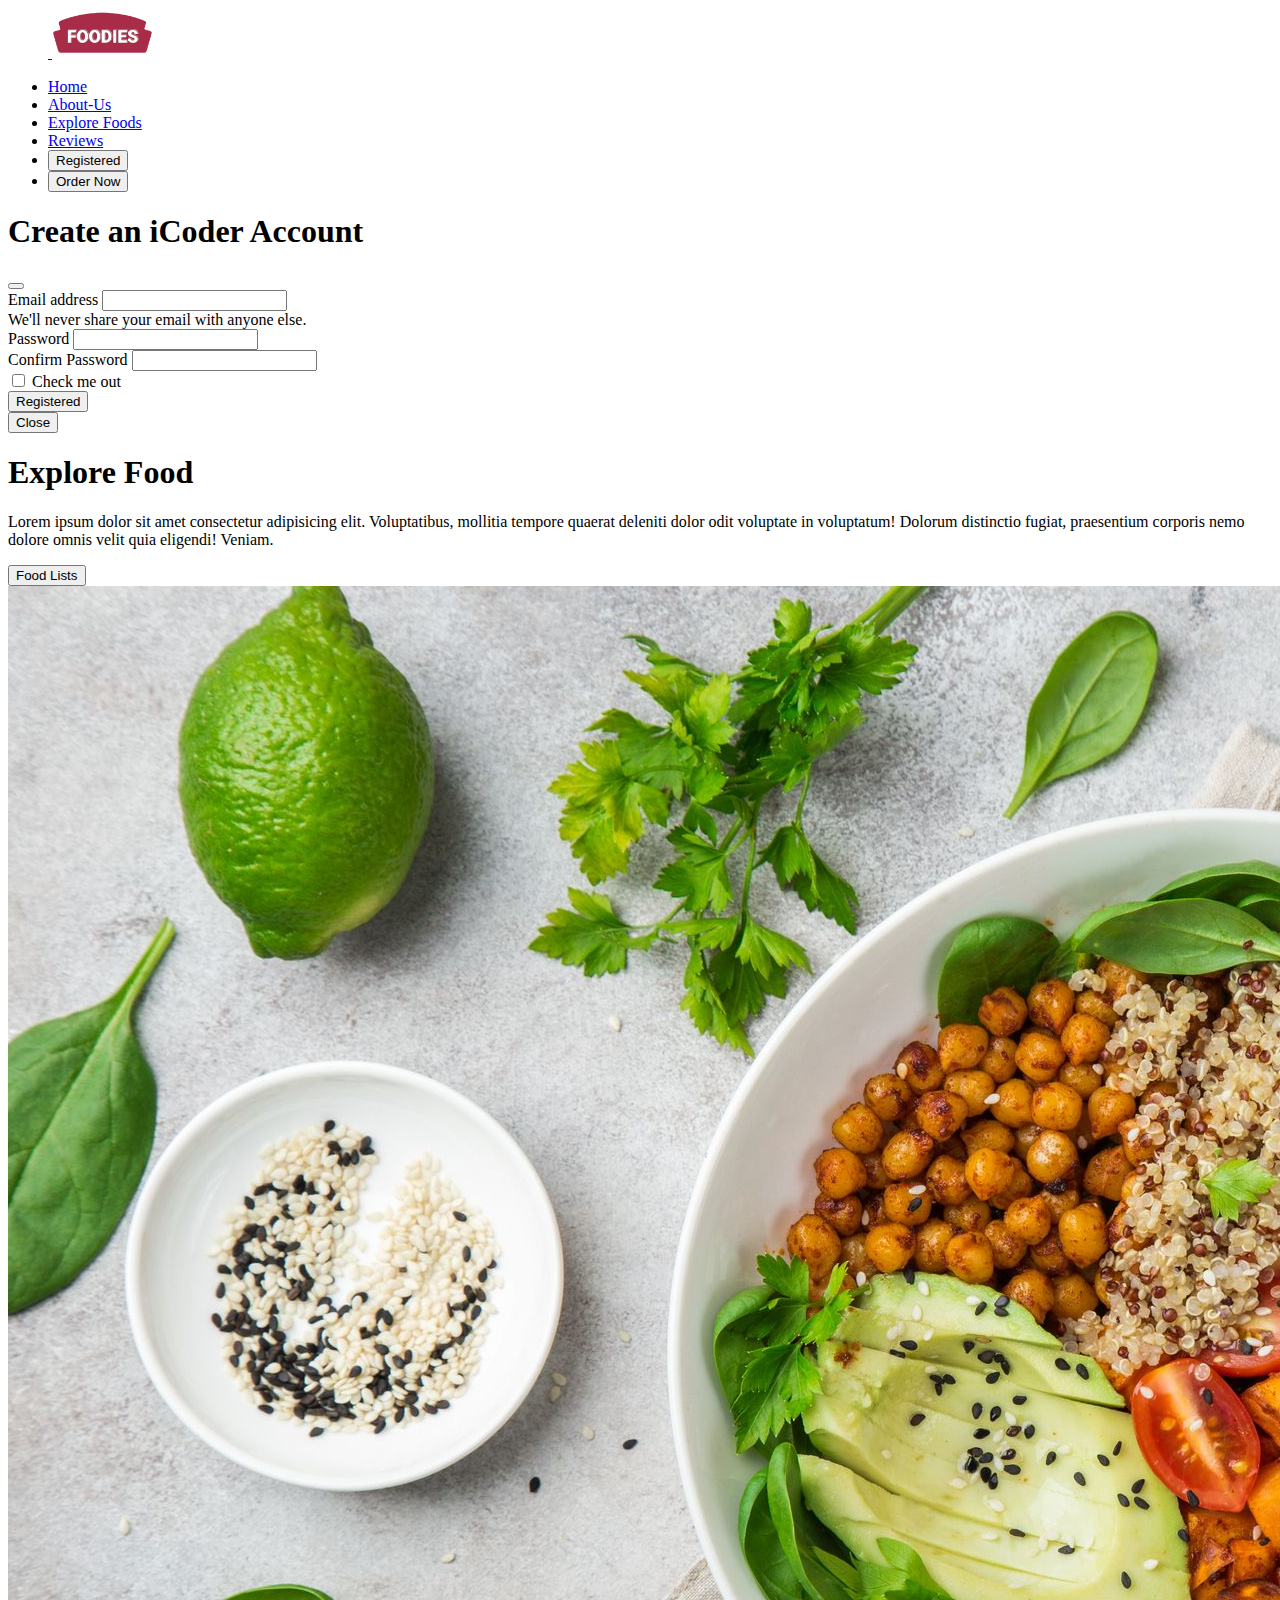
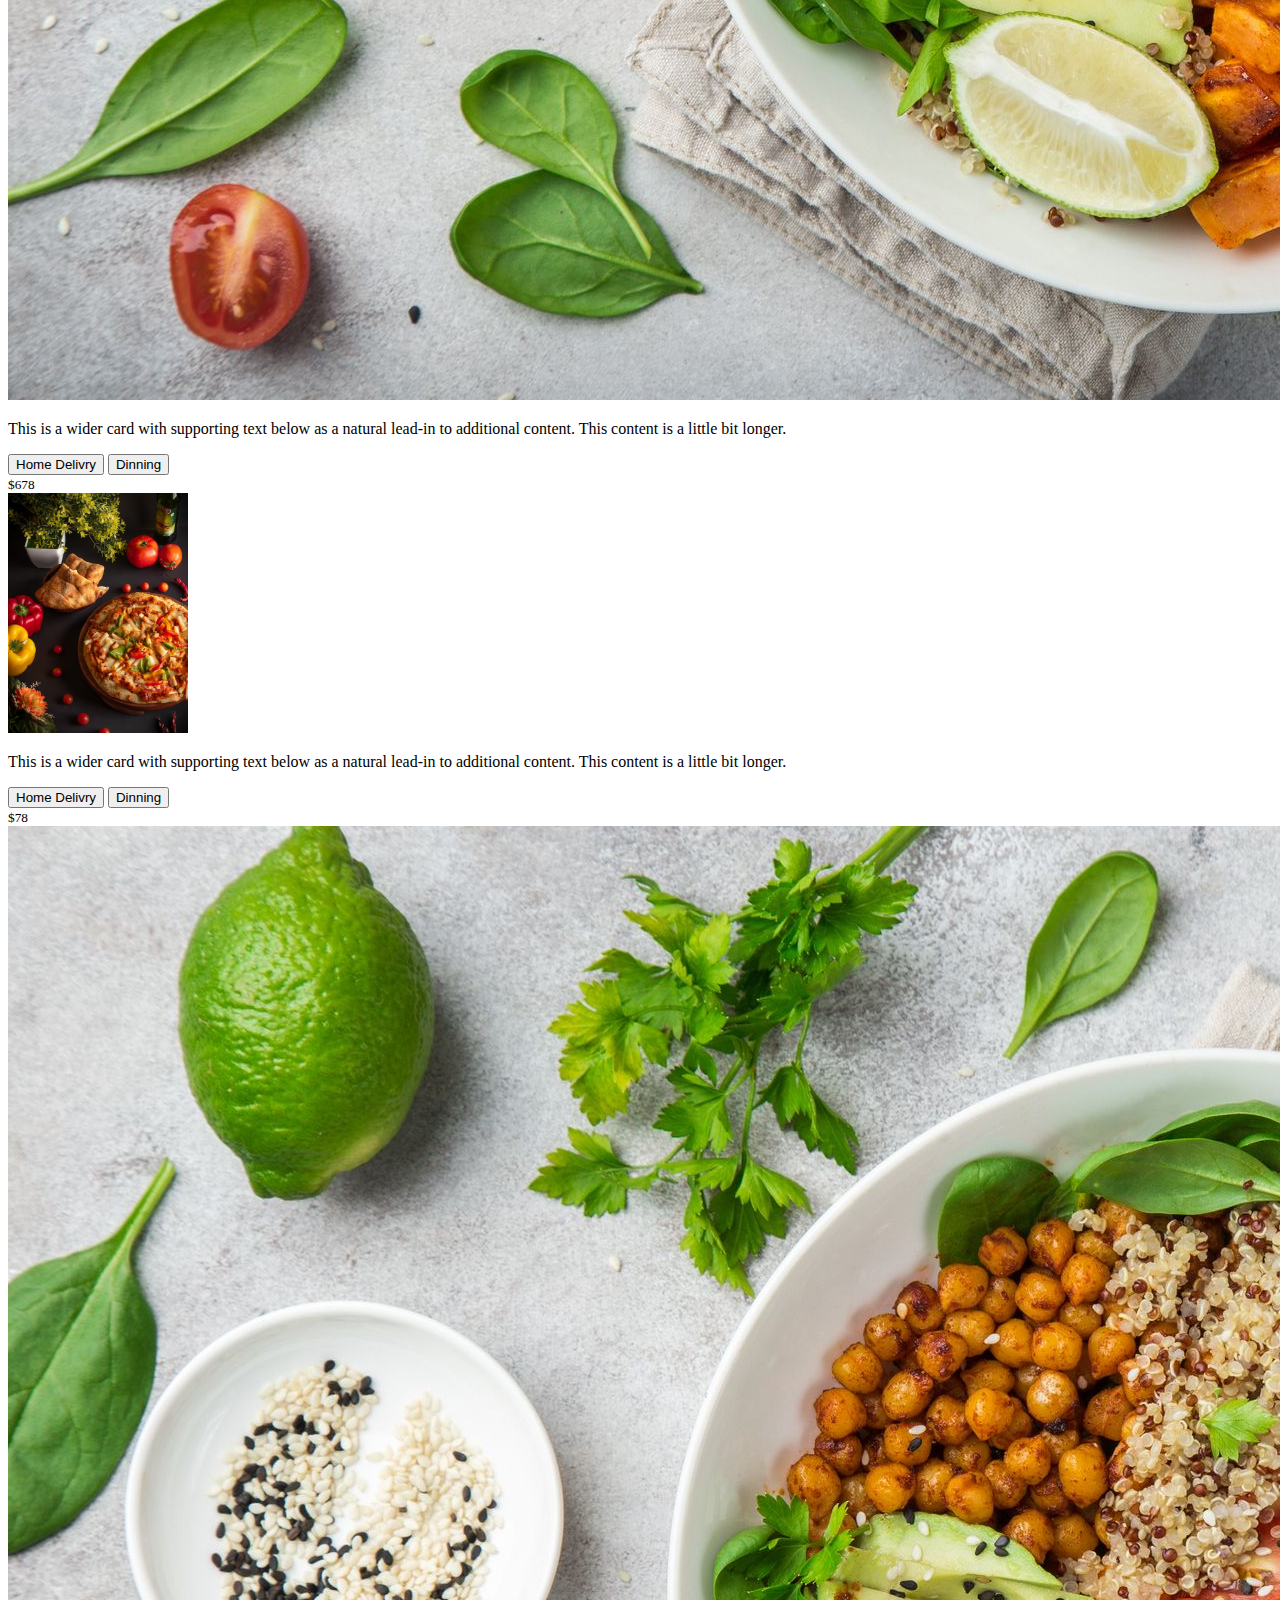
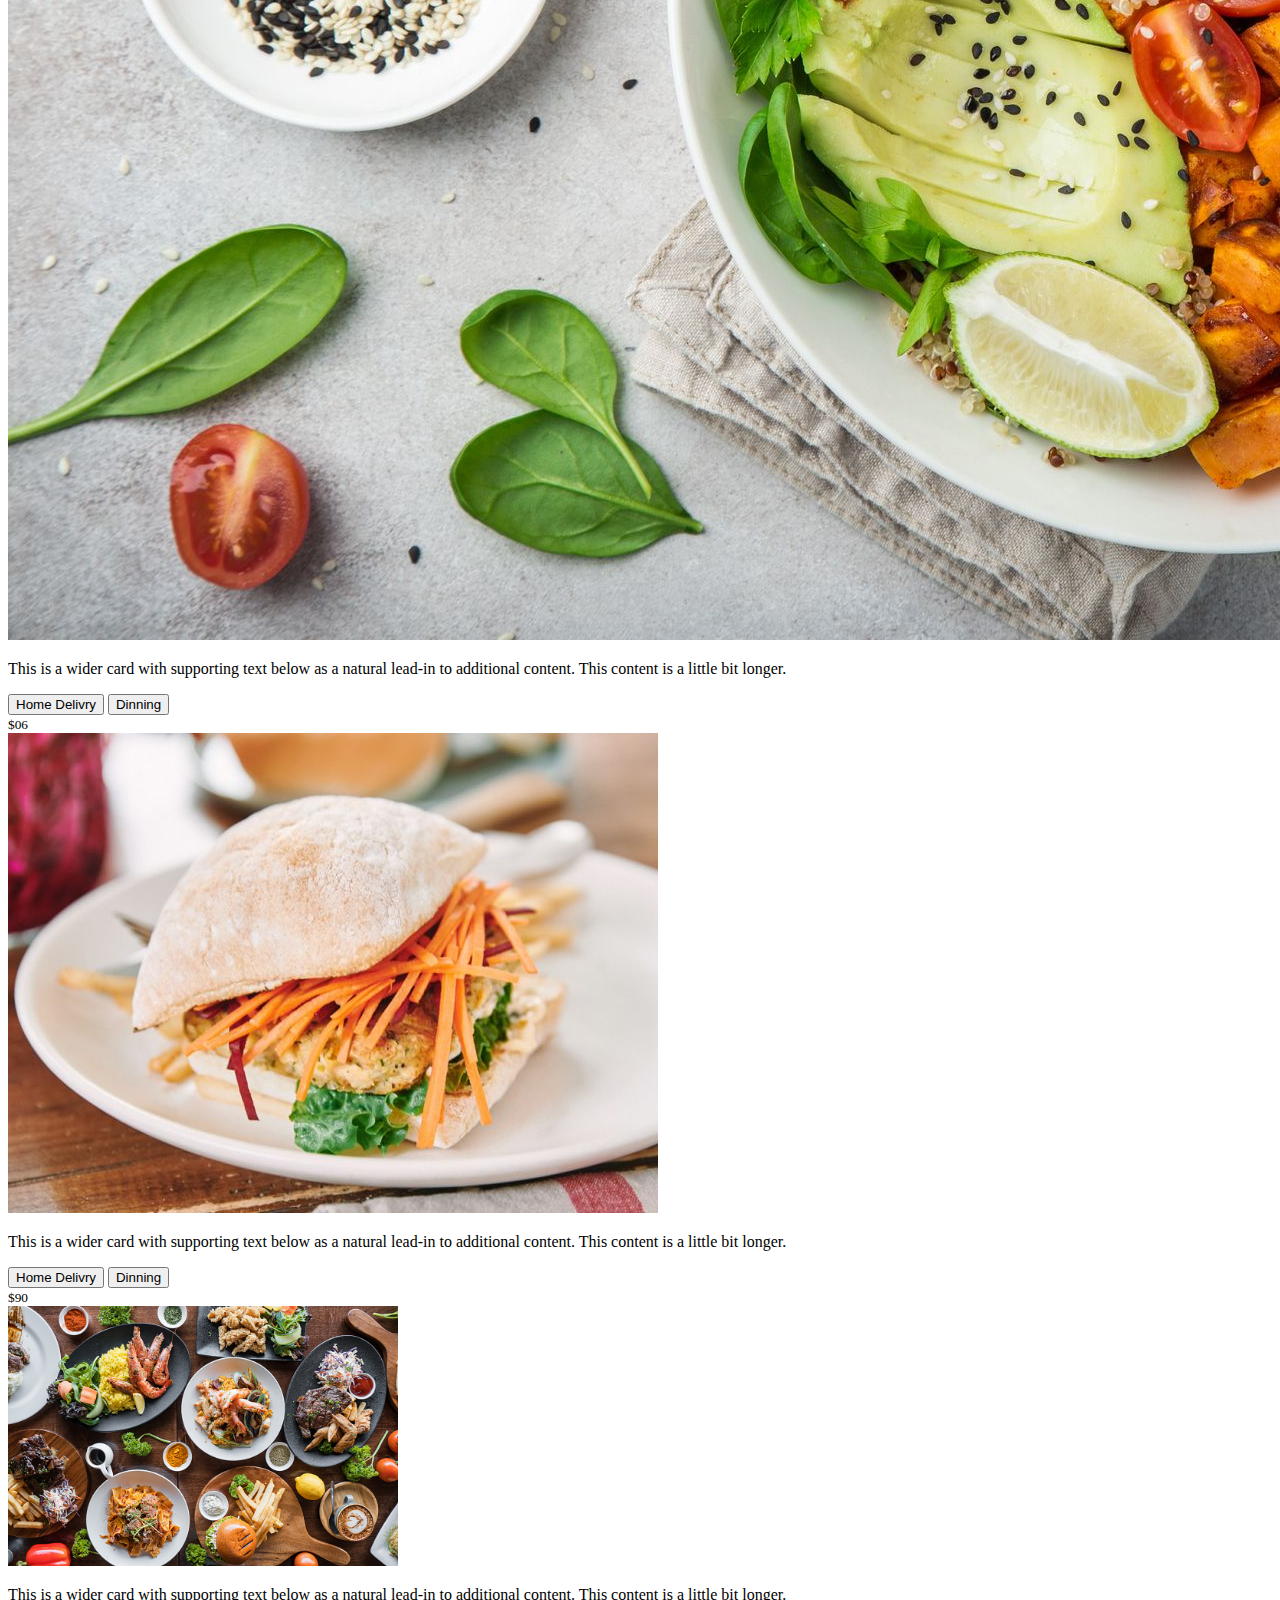
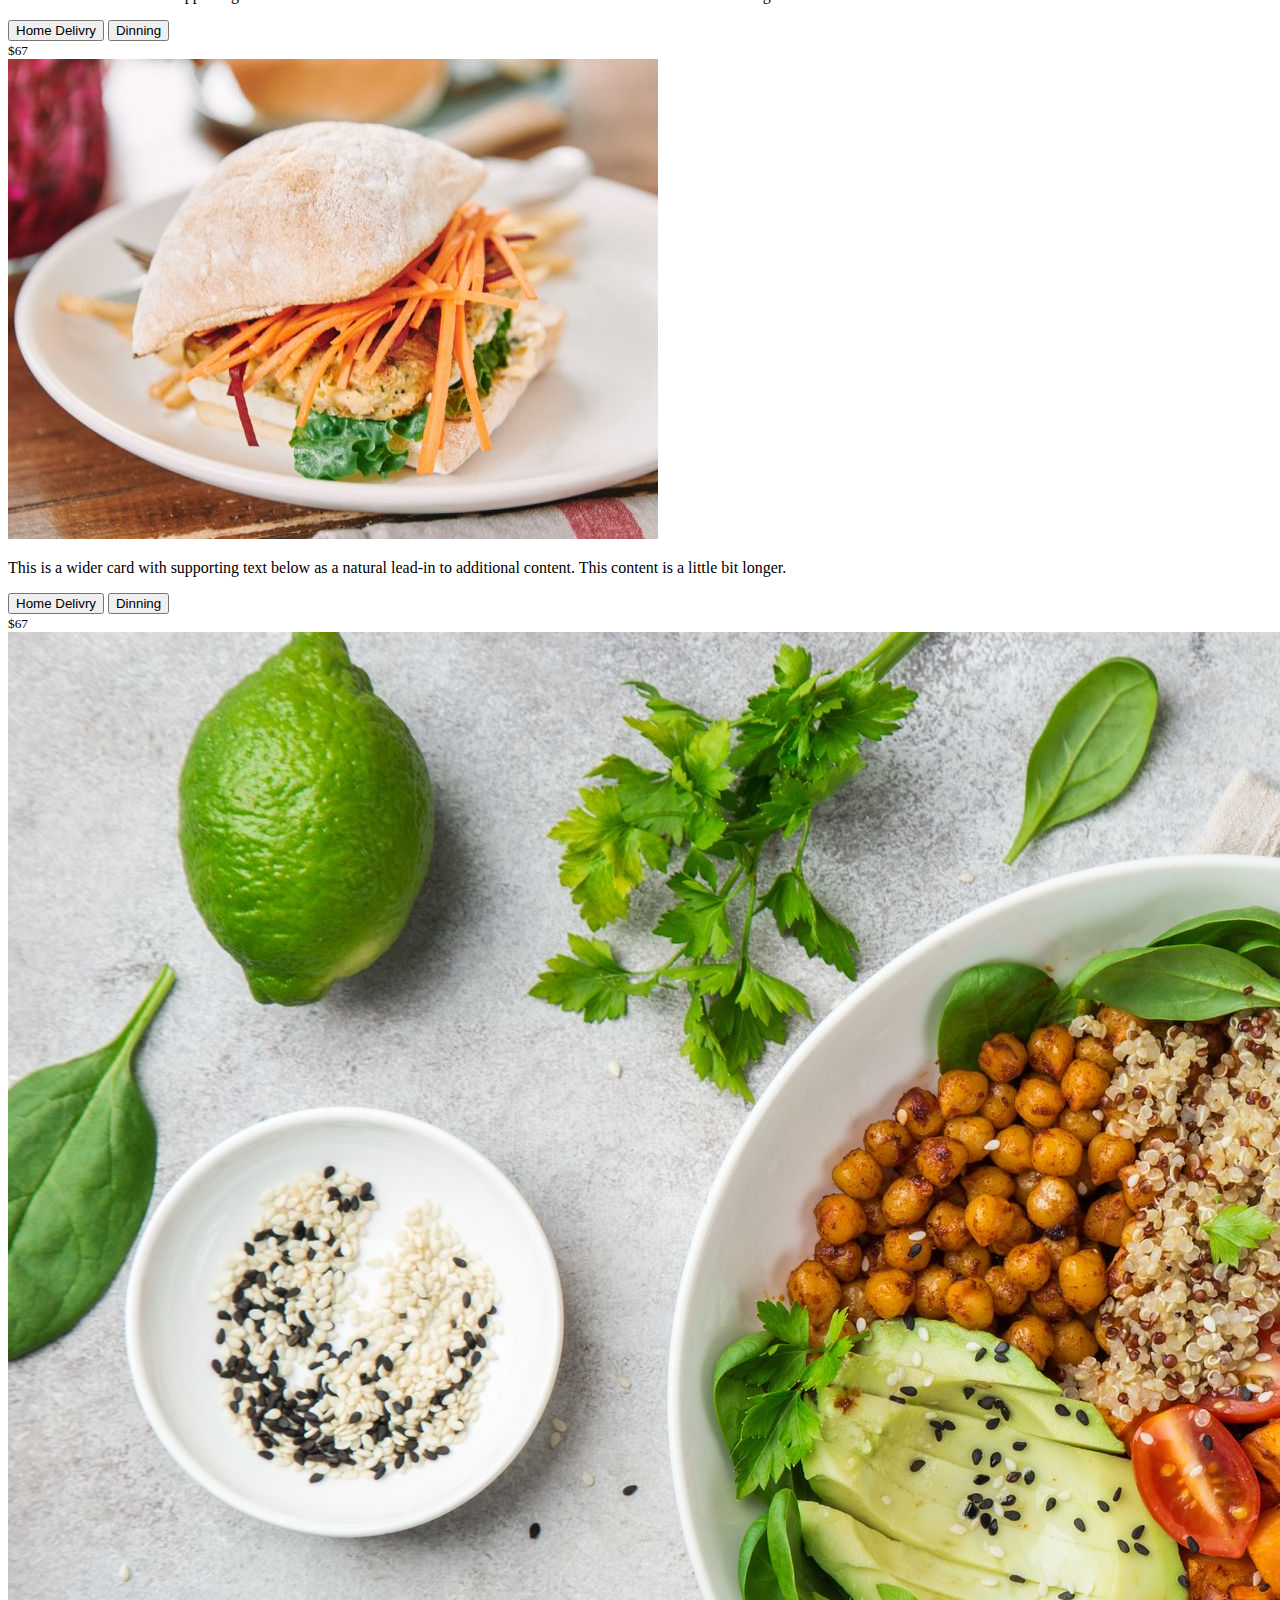
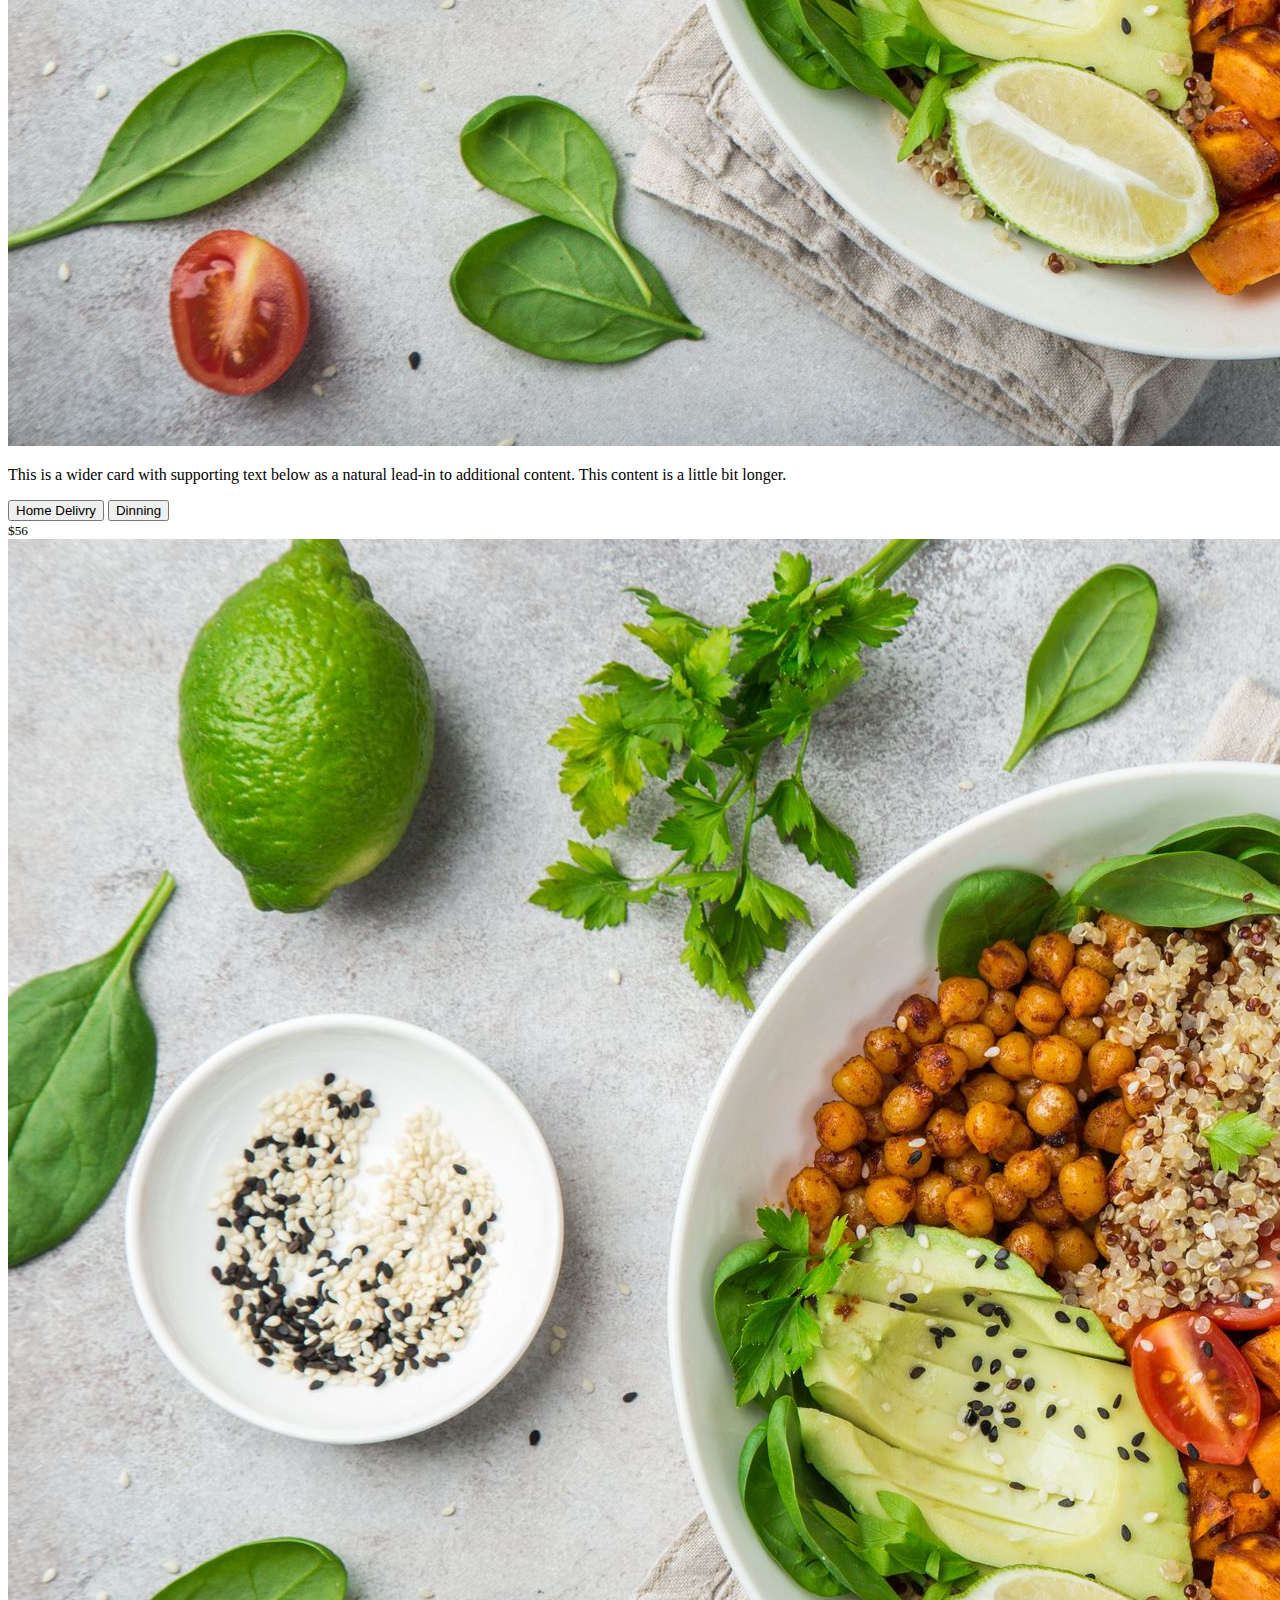
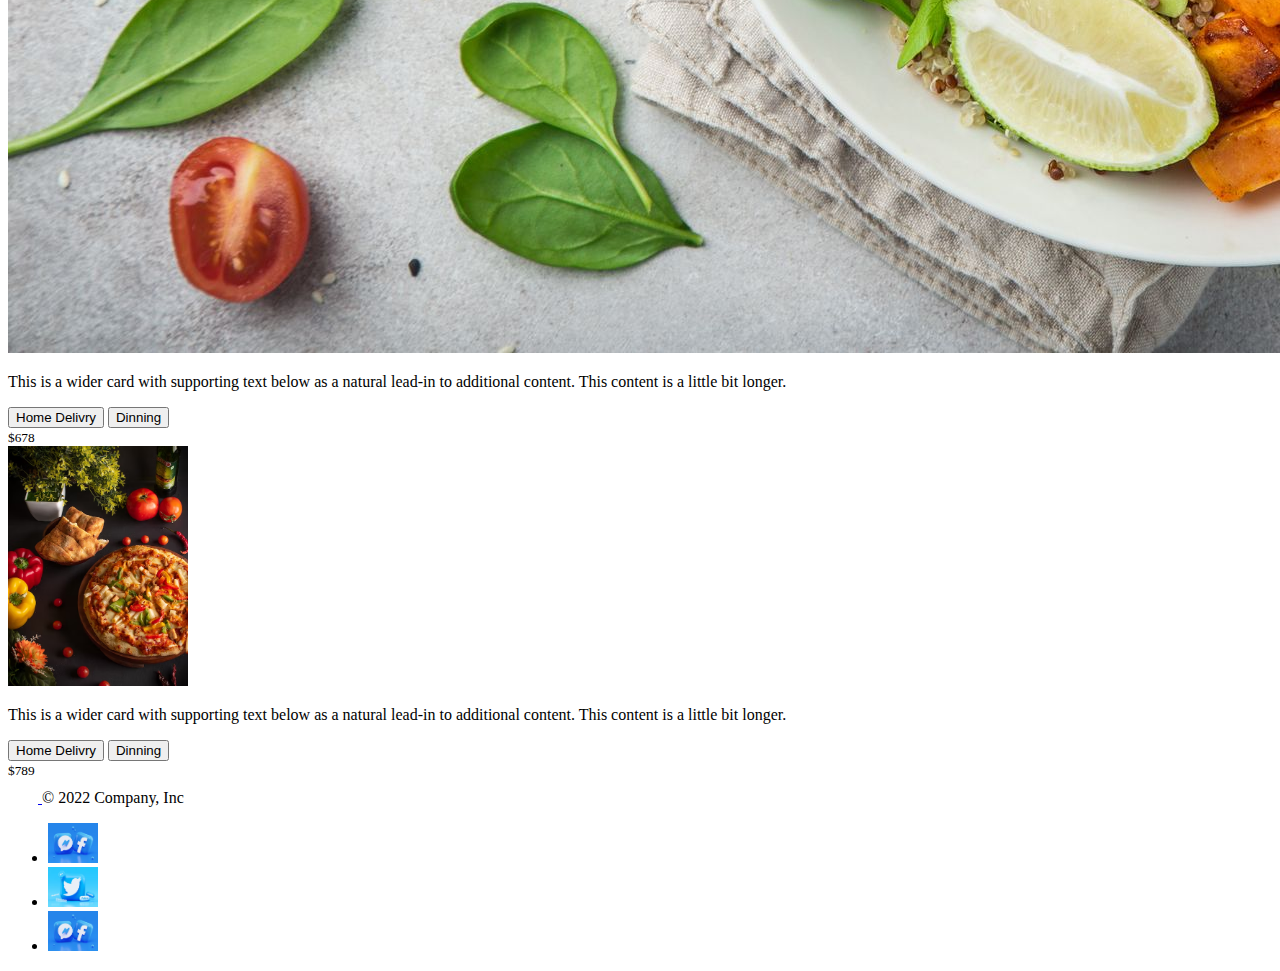
<file: Explore.html>
<!DOCTYPE html>
<html lang="en">
  <head>
    <meta charset="utf-8" />
    <meta name="viewport" content="width=device-width, initial-scale=1" />
    <title>Resturent Website</title>
    <!-- BOOTSTRAP-CDN -->
    <link
      href="https://cdn.jsdelivr.net/npm/bootstrap@5.2.2/dist/css/bootstrap.min.css"
      rel="stylesheet"
      integrity="sha384-Zenh87qX5JnK2Jl0vWa8Ck2rdkQ2Bzep5IDxbcnCeuOxjzrPF/et3URy9Bv1WTRi"
      crossorigin="anonymous"
    />
    <!-- LINK-FOR-FONTS -->
    <link rel="preconnect" href="https://fonts.googleapis.com" />
    <link rel="preconnect" href="https://fonts.gstatic.com" crossorigin />
    <link
      href="https://fonts.googleapis.com/css2?family=Roboto+Slab:wght@300&display=swap"
      rel="stylesheet"
    />
  </head>
  <body>
    <!-- HEADER -->
    <div class="container-fluid">
      <header
        class="d-flex flex-wrap justify-content-center py-3 mb-4 border-bottom"
      >
        <a
          href="/"
          class="d-flex align-items-center mb-3 mb-md-0 me-md-auto text-dark text-decoration-none"
        >
          <svg class="bi me-2" width="40" height="32">
            <use xlink:href="#bootstrap"></use>
          </svg>
          <span class="fs-4"
            ><img src="./images/logo.png " style="height: 50px" class="logo"
          /></span>
        </a>

        <ul class="nav nav-pills">
          <li class="nav-item">
            <a href="./index.html" class="nav-link text-danger">Home</a>
          </li>
          <li class="nav-item">
            <a href="./About.html" class="nav-link text-danger">About-Us</a>
          </li>
          <li class="nav-item">
            <a
              href="./Explore.html"
              class="nav-link text-danger"
              >Explore Foods</a
            >
          </li>
          <li class="nav-item">
            <a href="./reviews.html" class="nav-link text-danger">Reviews</a>
          </li>
          <li class="nav-item">
            <button
              type="button"
              class="btn btn-danger mx-2"
              data-bs-toggle="modal"
              data-bs-target="#sign-upModal"
            >
              Registered
            </button>
          </li>
          <li class="nav-item">
            <a href="http://127.0.0.1:5500/Resturent%20Website/Checkout.html">
              <button type="button" class="btn btn-outline-danger">
                Order Now
              </button>
            </a>
          </li>
        </ul>
      </header>
    </div>
<!-- Registered-mODAL -->

<!-- Modal -->
<div class="modal fade" id="sign-upModal" tabindex="-1" aria-labelledby="sign-upModalLabel" aria-hidden="true">
  <div class="modal-dialog">
    <div class="modal-content">
      <div class="modal-header">
        <h1 class="modal-title fs-5" id="exampleModalLabel">Create an iCoder Account</h1>
        <button type="button" class="btn-close" data-bs-dismiss="modal" aria-label="Close"></button>
      </div>
      <div class="modal-body">
        <form>
          <div class="mb-3">
            <label for="exampleInputEmail1" class="form-label">Email address</label>
            <input type="email" class="form-control" id="exampleInputEmail1" aria-describedby="emailHelp">
            <div id="emailHelp" class="form-text">We'll never share your email with anyone else.</div>
          </div>
          <div class="mb-3">
            <label for="exampleInputPassword1" class="form-label">Password</label>
            <input type="password" class="form-control" id="exampleInputPassword1">
          </div>
          <div class="mb-3">
            <label for="exampleInputPassword1" class="form-label">Confirm Password</label>
            <input type="password" class="form-control" id="exampleInputPassword1">
          </div>
          <div class="mb-3 form-check">
            <input type="checkbox" class="form-check-input" id="exampleCheck1">
            <label class="form-check-label" for="exampleCheck1">Check me out</label>
          </div>
          <button type="submit" class="btn btn-success">Registered</button>
        </form>
      </div>
      <div class="modal-footer">
        <button type="button" class="btn btn-secondary" data-bs-dismiss="modal">Close</button>
        
      </div>
    </div>
  </div>
</div>


    <!-- Explore-Section -->
    <div class="p-5 mb-4 bg-light rounded-3">
      <div class="container-fluid py-5">
        <h1 class="display-5 fw-bold fs-2 text-danger">Explore Food</h1>
        <p class="col-md-8 fs-5 lead">
          Lorem ipsum dolor sit amet consectetur adipisicing elit. Voluptatibus,
          mollitia tempore quaerat deleniti dolor odit voluptate in voluptatum!
          Dolorum distinctio fugiat, praesentium corporis nemo dolore omnis
          velit quia eligendi! Veniam.
        </p>
        <a href="#explore">
          <button class="btn btn-outline-danger btn-lg" type="button">
            Food Lists
          </button>
        </a>
      </div>
    </div>
    <!-- FOOD-LIST -->
    <div class="container" id="explore">
      <div class="row row-cols-1 row-cols-sm-2 row-cols-md-3 g-3">
        <div class="col">
          <div class="card shadow-sm">
            <img src="./images/img/img-1.png" alt="" />

            <div class="card-body">
              <p class="card-text">
                This is a wider card with supporting text below as a natural
                lead-in to additional content. This content is a little bit
                longer.
              </p>
              <div class="d-flex justify-content-between align-items-center">
                <div class="btn-group">
                  <button
                    type="button"
                    class="btn btn-sm btn-outline-secondary"
                  >
                    Home Delivry
                  </button>
                  <button
                    type="button"
                    class="btn btn-sm btn-outline-secondary"
                  >
                    Dinning
                  </button>
                </div>
                <small class="text-muted">$678</small>
              </div>
            </div>
          </div>
        </div>
        <div class="col">
          <div class="card shadow-sm">
            <img src="./images/bg/bg6.avif" height="240px" alt="" />

            <div class="card-body">
              <p class="card-text">
                This is a wider card with supporting text below as a natural
                lead-in to additional content. This content is a little bit
                longer.
              </p>
              <div class="d-flex justify-content-between align-items-center">
                <div class="btn-group">
                  <button
                    type="button"
                    class="btn btn-sm btn-outline-secondary"
                  >
                    Home Delivry
                  </button>
                  <button
                    type="button"
                    class="btn btn-sm btn-outline-secondary"
                  >
                    Dinning
                  </button>
                </div>
                <small class="text-muted">$78</small>
              </div>
            </div>
          </div>
        </div>
        <div class="col">
          <div class="card shadow-sm">
            <img src="./images/img/img-1.png" alt="" />
            <div class="card-body">
              <p class="card-text">
                This is a wider card with supporting text below as a natural
                lead-in to additional content. This content is a little bit
                longer.
              </p>
              <div class="d-flex justify-content-between align-items-center">
                <div class="btn-group">
                  <button
                    type="button"
                    class="btn btn-sm btn-outline-secondary"
                  >
                    Home Delivry
                  </button>
                  <button
                    type="button"
                    class="btn btn-sm btn-outline-secondary"
                  >
                    Dinning
                  </button>
                </div>
                <small class="text-muted">$06</small>
              </div>
            </div>
          </div>
        </div>

        <div class="col">
          <div class="card shadow-sm">
            <img src="./images/img/img-4.jpg" alt="" />
            <div class="card-body">
              <p class="card-text">
                This is a wider card with supporting text below as a natural
                lead-in to additional content. This content is a little bit
                longer.
              </p>
              <div class="d-flex justify-content-between align-items-center">
                <div class="btn-group">
                  <button
                    type="button"
                    class="btn btn-sm btn-outline-secondary"
                  >
                    Home Delivry
                  </button>
                  <button
                    type="button"
                    class="btn btn-sm btn-outline-secondary"
                  >
                    Dinning
                  </button>
                </div>
                <small class="text-muted">$90</small>
              </div>
            </div>
          </div>
        </div>
        <div class="col">
          <div class="card shadow-sm">
            <img src="./images/bg/bg5.jpg" alt="" height="260px" ; />

            <div class="card-body">
              <p class="card-text">
                This is a wider card with supporting text below as a natural
                lead-in to additional content. This content is a little bit
                longer.
              </p>
              <div class="d-flex justify-content-between align-items-center">
                <div class="btn-group">
                  <button
                    type="button"
                    class="btn btn-sm btn-outline-secondary"
                  >
                    Home Delivry
                  </button>
                  <button
                    type="button"
                    class="btn btn-sm btn-outline-secondary"
                  >
                    Dinning
                  </button>
                </div>
                <small class="text-muted">$67</small>
              </div>
            </div>
          </div>
        </div>
        <div class="col">
          <div class="card shadow-sm">
            <img src="./images/img/img-4.jpg" alt="" />

            <div class="card-body">
              <p class="card-text">
                This is a wider card with supporting text below as a natural
                lead-in to additional content. This content is a little bit
                longer.
              </p>
              <div class="d-flex justify-content-between align-items-center">
                <div class="btn-group">
                  <button
                    type="button"
                    class="btn btn-sm btn-outline-secondary"
                  >
                    Home Delivry
                  </button>
                  <button
                    type="button"
                    class="btn btn-sm btn-outline-secondary"
                  >
                    Dinning
                  </button>
                </div>
                <small class="text-muted">$67</small>
              </div>
            </div>
          </div>
        </div>

        <div class="col">
          <div class="card shadow-sm">
            <img src="./images/img/img-1.png" alt="" />
            <div class="card-body">
              <p class="card-text">
                This is a wider card with supporting text below as a natural
                lead-in to additional content. This content is a little bit
                longer.
              </p>
              <div class="d-flex justify-content-between align-items-center">
                <div class="btn-group">
                  <button
                    type="button"
                    class="btn btn-sm btn-outline-secondary"
                  >
                    Home Delivry
                  </button>
                  <button
                    type="button"
                    class="btn btn-sm btn-outline-secondary"
                  >
                    Dinning
                  </button>
                </div>
                <small class="text-muted">$56</small>
              </div>
            </div>
          </div>
        </div>
        <div class="col">
          <div class="card shadow-sm">
            <img src="./images/img/img-1.png" alt="" />

            <div class="card-body">
              <p class="card-text">
                This is a wider card with supporting text below as a natural
                lead-in to additional content. This content is a little bit
                longer.
              </p>
              <div class="d-flex justify-content-between align-items-center">
                <div class="btn-group">
                  <button
                    type="button"
                    class="btn btn-sm btn-outline-secondary"
                  >
                    Home Delivry
                  </button>
                  <button
                    type="button"
                    class="btn btn-sm btn-outline-secondary"
                  >
                    Dinning
                  </button>
                </div>
                <small class="text-muted">$678</small>
              </div>
            </div>
          </div>
        </div>
        <div class="col">
          <div class="card shadow-sm">
            <img src="./images/bg/bg6.avif" height="240px" alt="" />

            <div class="card-body">
              <p class="card-text">
                This is a wider card with supporting text below as a natural
                lead-in to additional content. This content is a little bit
                longer.
              </p>
              <div class="d-flex justify-content-between align-items-center">
                <div class="btn-group">
                  <button
                    type="button"
                    class="btn btn-sm btn-outline-secondary"
                  >
                    Home Delivry
                  </button>
                  <button
                    type="button"
                    class="btn btn-sm btn-outline-secondary"
                  >
                    Dinning
                  </button>
                </div>
                <small class="text-muted">$789</small>
              </div>
            </div>
          </div>
        </div>
      </div>
    </div>
    
<!-- FOOTER -->
<div class="b-example-divider"></div>
<div class="container">
  <footer class="d-flex flex-wrap justify-content-between align-items-center py-3 my-4 border-top">
    <div class="col-md-4 d-flex align-items-center">
      <a href="/" class="mb-3 me-2 mb-md-0 text-muted text-decoration-none lh-1">
        <svg class="bi" width="30" height="24"><use xlink:href="#bootstrap"></use></svg>
      </a>
      <span class="mb-3 mb-md-0 text-muted">© 2022 Company, Inc</span>
    </div>

    <ul class="nav col-md-4 justify-content-end list-unstyled d-flex">
      <li class="ms-3"><a class="text-muted" href="#"><img src="./images/img/social.avif" alt="" height="40" width="50"></a></li>
      <li class="ms-3"><a class="text-muted" href="#"><img src="./images/img/socilal2.avif" alt="" height="40" width="50"></a></li>
      <li class="ms-3"><a class="text-muted" href="#"><img src="./images/img/social.avif" alt="" height="40" width="50"></a></li>
    </ul>
  </footer>
</div>
  </body>
</html>
</file>
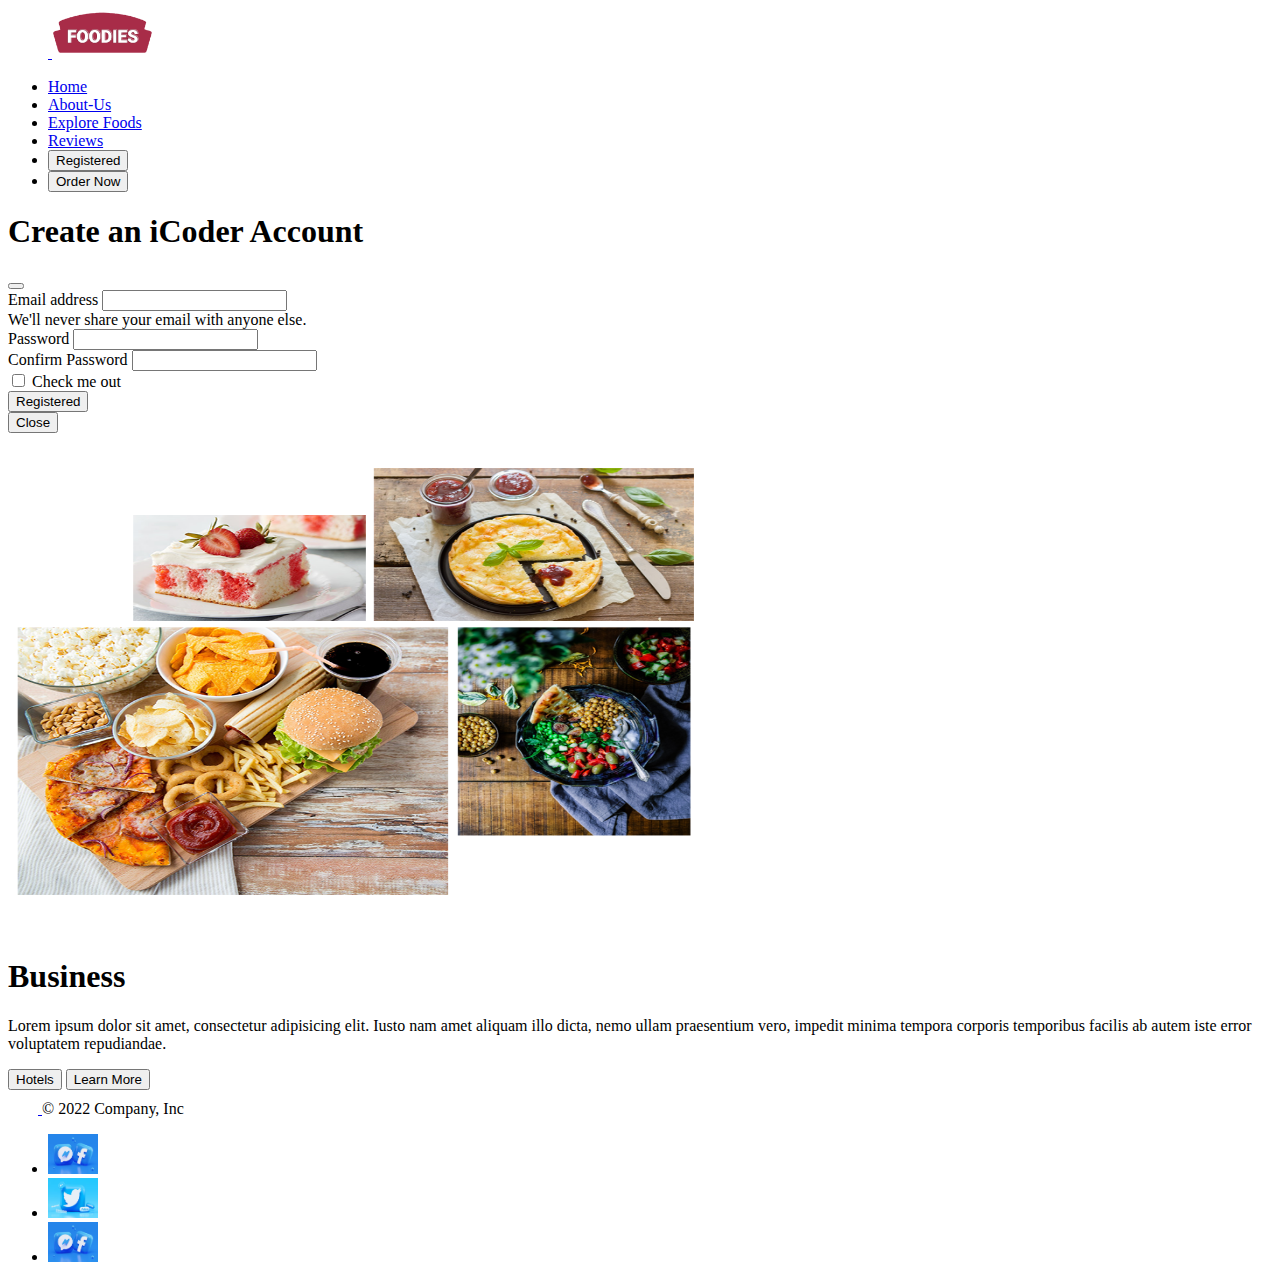
<file: reviews.html>
<!DOCTYPE html>
<html lang="en">
  <head>
    <meta charset="utf-8" />
    <meta name="viewport" content="width=device-width, initial-scale=1" />
    <title>Resturent Website</title>
    <!-- BOOTSTRAP-CDN -->
    <link
      href="https://cdn.jsdelivr.net/npm/bootstrap@5.2.2/dist/css/bootstrap.min.css"
      rel="stylesheet"
      integrity="sha384-Zenh87qX5JnK2Jl0vWa8Ck2rdkQ2Bzep5IDxbcnCeuOxjzrPF/et3URy9Bv1WTRi"
      crossorigin="anonymous"
    />
    <!-- LINK-FOR-FONTS -->
    <link rel="preconnect" href="https://fonts.googleapis.com" />
    <link rel="preconnect" href="https://fonts.gstatic.com" crossorigin />
    <link
      href="https://fonts.googleapis.com/css2?family=Roboto+Slab:wght@300&display=swap"
      rel="stylesheet"
    />
  </head>
  <body>
    <!-- HEADER -->
    <div class="container-fluid">
      <header
        class="d-flex flex-wrap justify-content-center py-3 mb-4 border-bottom"
      >
        <a
          href="/"
          class="d-flex align-items-center mb-3 mb-md-0 me-md-auto text-dark text-decoration-none"
        >
          <svg class="bi me-2" width="40" height="32">
            <use xlink:href="#bootstrap"></use>
          </svg>
          <span class="fs-4"
            ><img src="./images/logo.png " style="height: 50px" class="logo"
          /></span>
        </a>

        <ul class="nav nav-pills">
          <li class="nav-item">
            <a href="./index.html" class="nav-link text-danger">Home</a>
          </li>
          <li class="nav-item">
            <a href="./About.html" class="nav-link text-danger">About-Us</a>
          </li>
          <li class="nav-item">
            <a
              href="./Explore.html"
              class="nav-link text-danger"
              >Explore Foods</a
            >
          </li>
          <li class="nav-item">
            <a href="#reviews" class="nav-link text-danger">Reviews</a>
          </li>
          <li class="nav-item">
            <button
              type="button"
              class="btn btn-danger mx-2"
              data-bs-toggle="modal"
              data-bs-target="#sign-upModal"
            >
              Registered
            </button>
          </li>
          <li class="nav-item">
            <a href="http://127.0.0.1:5500/Resturent%20Website/Checkout.html">
              <button type="button" class="btn btn-outline-danger">
                Order Now
              </button>
            </a>
          </li>
        </ul>
      </header>
    </div><!-- Registered-mODAL -->

    <!-- Modal -->
    <div class="modal fade" id="sign-upModal" tabindex="-1" aria-labelledby="sign-upModalLabel" aria-hidden="true">
      <div class="modal-dialog">
        <div class="modal-content">
          <div class="modal-header">
            <h1 class="modal-title fs-5" id="exampleModalLabel">Create an iCoder Account</h1>
            <button type="button" class="btn-close" data-bs-dismiss="modal" aria-label="Close"></button>
          </div>
          <div class="modal-body">
            <form>
              <div class="mb-3">
                <label for="exampleInputEmail1" class="form-label">Email address</label>
                <input type="email" class="form-control" id="exampleInputEmail1" aria-describedby="emailHelp">
                <div id="emailHelp" class="form-text">We'll never share your email with anyone else.</div>
              </div>
              <div class="mb-3">
                <label for="exampleInputPassword1" class="form-label">Password</label>
                <input type="password" class="form-control" id="exampleInputPassword1">
              </div>
              <div class="mb-3">
                <label for="exampleInputPassword1" class="form-label">Confirm Password</label>
                <input type="password" class="form-control" id="exampleInputPassword1">
              </div>
              <div class="mb-3 form-check">
                <input type="checkbox" class="form-check-input" id="exampleCheck1">
                <label class="form-check-label" for="exampleCheck1">Check me out</label>
              </div>
              <button type="submit" class="btn btn-success">Registered</button>
            </form>
          </div>
          <div class="modal-footer">
            <button type="button" class="btn btn-secondary" data-bs-dismiss="modal">Close</button>
            
          </div>
        </div>
      </div>
    </div>
    
<!-- REVIEWS-SECTION -->
<!-- .CONTAINER -->
<div class="container">
    <div class="row flex-lg-row-reverse align-items-center g-5 py-5">
      <div class="col-10 col-sm-8 col-lg-6">
        <img
          src="./images/img/img-2.png"
          class="d-block mx-lg-auto img-fluid"
          alt="Bootstrap Themes"
          width="700"
          height="500"
          loading="lazy"
        />
      </div>
      <div class="col-lg-6">
        <h1 class="display-5 fw-bold lh-1 mb-3 fs-2 text-danger">Business</h1>
        <p class="lead">
          Lorem ipsum dolor sit amet, consectetur adipisicing elit. Iusto nam
          amet aliquam illo dicta, nemo ullam praesentium vero, impedit minima
          tempora corporis temporibus facilis ab autem iste error voluptatem
          repudiandae.
        </p>
        <div class="d-grid gap-2 d-md-flex justify-content-md-start">
          <button type="button" class="btn btn-danger btn-lg px-4 me-md-2">
           Hotels
          </button>
          <button type="button" class="btn btn-outline-danger btn-lg px-4">
            Learn More
          </button>
        </div>
      </div>
    </div>
  </div>
  <footer class="d-flex flex-wrap justify-content-between align-items-center py-3 my-4 border-top">
    <div class="col-md-4 d-flex align-items-center">
      <a href="/" class="mb-3 me-2 mb-md-0 text-muted text-decoration-none lh-1">
        <svg class="bi" width="30" height="24"><use xlink:href="#bootstrap"></use></svg>
      </a>
      <span class="mb-3 mb-md-0 text-muted">© 2022 Company, Inc</span>
    </div>

    <ul class="nav col-md-4 justify-content-end list-unstyled d-flex">
      <li class="ms-3"><a class="text-muted" href="#"><img src="./images/img/social.avif" alt="" height="40" width="50"></a></li>
      <li class="ms-3"><a class="text-muted" href="#"><img src="./images/img/socilal2.avif" alt="" height="40" width="50"></a></li>
      <li class="ms-3"><a class="text-muted" href="#"><img src="./images/img/social.avif" alt="" height="40" width="50"></a></li>
    </ul>
  </footer>
</div>
  </body>
</html>
</file>
